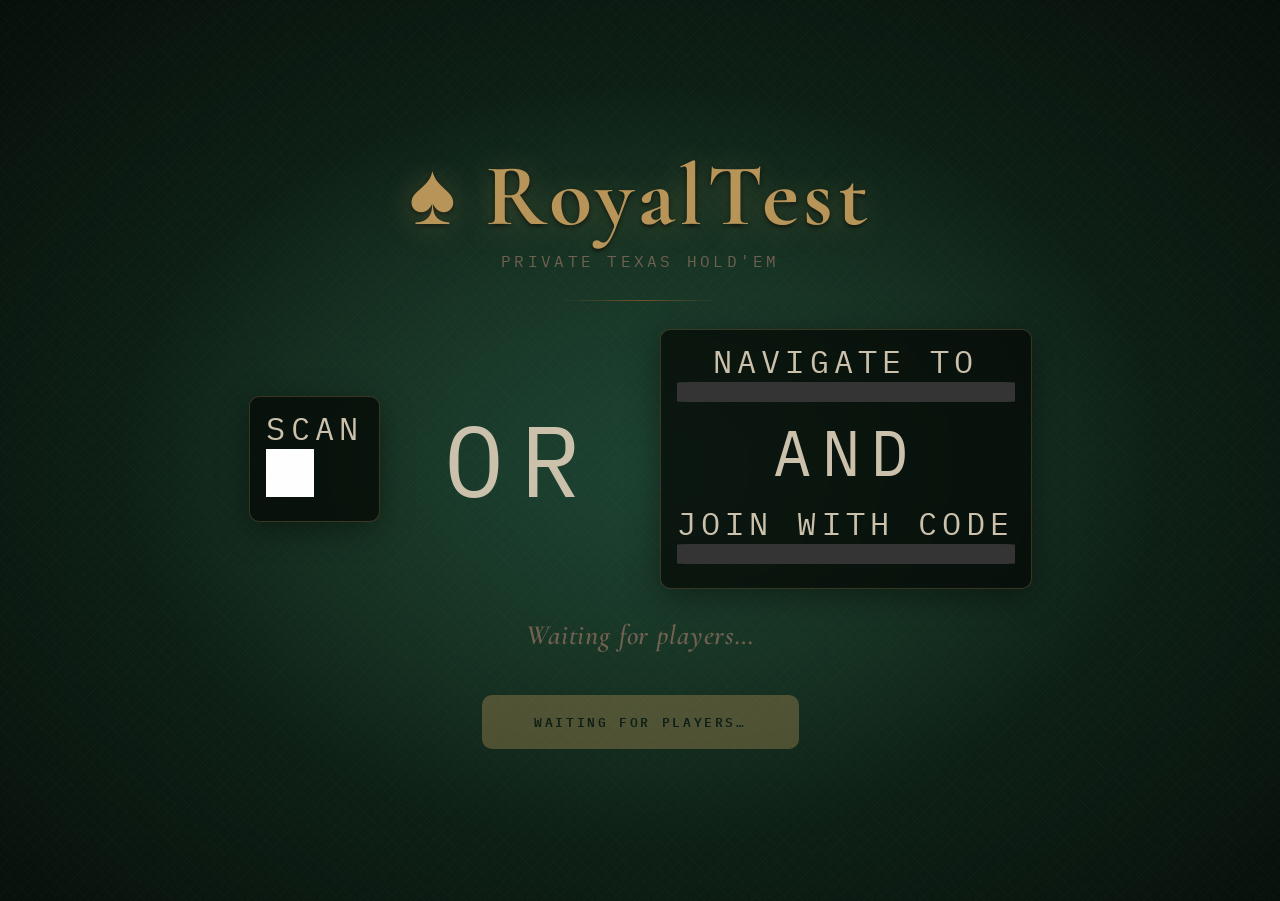
<file: public/host/index.html>
<!DOCTYPE html>
<html lang="en">
<head>
    <meta charset="UTF-8">
    <meta name="viewport" content="width=device-width, initial-scale=1.0">
    <title>RoyalTest — Table</title>
    <link rel="preconnect" href="https://fonts.googleapis.com">
    <link rel="preconnect" href="https://fonts.gstatic.com" crossorigin>
    <link rel="manifest" href="/public/manifest.json" />
    <link rel="icon" type="image/png" href="/public/images/favicon.png" />
    <link href="https://fonts.googleapis.com/css2?family=Cormorant+Garamond:ital,wght@0,400;0,500;0,600;0,700;1,400;1,600&family=IBM+Plex+Mono:wght@400;500;600&display=swap" rel="stylesheet">
    <style>
        /* ── Variables ── */
        :root {
            --bg:           #040705;
            --felt-dark:    #0c1e14;
            --felt-mid:     #153020;
            --felt-light:   #1b4030;
            --walnut:       #1c1008;
            --gold:         #b89458;
            --gold-bright:  #d4a868;
            --gold-dim:     #6e5228;
            --ivory:        #f2ece0;
            --red:          #8c1a28;
            --text:         #ccc2ac;
            --text-muted:   #706050;
            --radius:       10px;
            --host-scale:   1;
            --host-vw:      100vw;
            --host-vh:      100vh;
        }

        /* ── Reset ── */
        *, *::before, *::after { box-sizing: border-box; margin: 0; padding: 0; }

        html, body {
            width: 100%;
            height: 100%;
        }

        body {
            font-family: 'IBM Plex Mono', monospace;
            background: var(--bg);
            color: var(--text);
            overflow: hidden;
            position: relative;
        }

        #host-root {
            position: absolute;
            top: 0;
            left: 0;
            width: calc((var(--host-vw) + 1px) / var(--host-scale));
            height: calc((var(--host-vh) + 1px) / var(--host-scale));
            transform: scale(var(--host-scale));
            transform-origin: top left;
        }

        /* Grain overlay */
        body::before {
            content: '';
            position: fixed; inset: 0;
            background-image: url("data:image/svg+xml,%3Csvg xmlns='http://www.w3.org/2000/svg' width='300' height='300'%3E%3Cfilter id='n'%3E%3CfeTurbulence type='fractalNoise' baseFrequency='0.82' numOctaves='4' stitchTiles='stitch'/%3E%3CfeColorMatrix type='saturate' values='0'/%3E%3C/filter%3E%3Crect width='300' height='300' filter='url(%23n)' opacity='1'/%3E%3C/svg%3E");
            opacity: 0.024;
            pointer-events: none;
            z-index: 9999;
        }

        /* ─────────────────────────────────── */
        /* LOBBY SCREEN                        */
        /* ─────────────────────────────────── */
        #lobby-screen {
            display: flex;
            flex-direction: column;
            align-items: center;
            justify-content: center;
            height: 100%;
            gap: 0;
            position: relative;
            overflow: hidden;
            background: radial-gradient(ellipse at 50% 52%, var(--felt-light) 0%, var(--felt-mid) 28%, var(--felt-dark) 58%, #060e09 100%);
        }

        /* Breathing radial light on felt */
        #lobby-screen::before {
            content: '';
            position: absolute; inset: 0;
            background: radial-gradient(ellipse at 50% 50%, rgba(27, 64, 48, 0.55) 0%, transparent 58%);
            animation: felt-breathe 5s ease-in-out infinite alternate;
            pointer-events: none;
        }
        @keyframes felt-breathe {
            from { transform: scale(0.82); opacity: 0.45; }
            to   { transform: scale(1.18); opacity: 1; }
        }

        /* Crosshatch texture */
        #lobby-screen::after {
            content: '';
            position: absolute; inset: 0;
            background-image: url("data:image/svg+xml,%3Csvg xmlns='http://www.w3.org/2000/svg' width='14' height='14'%3E%3Cpath d='M0 0L14 14M14 0L0 14' stroke='rgba(255,255,255,0.03)' stroke-width='0.55'/%3E%3C/svg%3E");
            pointer-events: none;
        }

        .lobby-inner {
            position: relative;
            z-index: 1;
            display: flex;
            flex-direction: column;
            align-items: center;
            gap: 1.8rem;
            width: 100%;
            max-width: 900px;
            padding: 0 40px;
        }

        .lobby-logo {
            font-family: 'Cormorant Garamond', serif;
            font-size: clamp(3.5rem, 7vw, 5.5rem);
            font-weight: 700;
            color: var(--gold);
            letter-spacing: 0.05em;
            line-height: 1;
            text-shadow: 0 4px 32px rgba(184,148,88,0.32), 0 2px 4px rgba(0,0,0,0.7);
        }

        .lobby-tagline {
            font-size: 1.02rem;
            letter-spacing: 0.2em;
            text-transform: uppercase;
            color: var(--text-muted);
            margin-top: -1.2rem;
        }

        .lobby-rule {
            width: 160px; height: 1px;
            background: linear-gradient(to right, transparent, var(--gold-dim), transparent);
        }

        /* URL display */
        .join-url-box {
            background: rgba(3, 6, 4, 0.72);
            border: 1px solid rgba(184,148,88,0.28);
            border-radius: var(--radius);
            padding: 14px 36px;
            text-align: center;
            backdrop-filter: blur(6px);
            box-shadow: 0 8px 32px rgba(0,0,0,0.4);
            align-items: center;
            justify-items: center;
            padding: 16px;
        }
        .join-url-box .lbl {
            font-size: 32px;
            letter-spacing: 0.16em;
            text-transform: uppercase;
            /* color: var(--text-muted); */
            /* margin-bottom: 6px; */
        }

        .lobby-empty {
            color: var(--text-muted);
            font-style: italic;
            font-family: 'Cormorant Garamond', serif;
            font-size: 1.75rem;
            font-weight: 600;
            letter-spacing: 0.03em;
        }
        .join-qr-wrap {
            display: flex;
            flex-direction: column;
            align-items: center;
            gap: 10px;
        }
        .join-qr-frame {
            background: rgba(255,255,255,0.96);
            border-radius: 10px;
            padding: 10px;
            box-shadow: 0 4px 22px rgba(0,0,0,0.28);
        }
        #join-qr {
            width: 180px;
            height: 180px;
            display: block;
        }
        .join-qr-instructions {
            font-family: 'IBM Plex Mono', monospace;
            font-size: 0.86rem;
            letter-spacing: 0.08em;
            text-transform: uppercase;
            color: var(--gold-bright);
            max-width: 360px;
            line-height: 1.45;
        }

        /* Player badges in lobby */
        .lobby-players {
            display: flex;
            flex-wrap: wrap;
            gap: 10px;
            max-width: 800px;
            justify-content: center;
            min-height: 48px;
        }

        .lobby-player-badge {
            display: flex;
            align-items: center;
            gap: 10px;
            background: rgba(3, 6, 4, 0.65);
            border: 1px solid rgba(184,148,88,0.26);
            border-radius: 100px;
            padding: 10px 22px;
            font-family: 'Cormorant Garamond', serif;
            font-size: 1.24rem;
            font-weight: 600;
            color: var(--text);
            backdrop-filter: blur(6px);
        }
        .lobby-player-badge strong { color: var(--ivory); }
        .lobby-player-badge span {
            color: var(--gold);
            font-family: 'IBM Plex Mono', monospace;
            font-size: 1.04rem;
            font-weight: 700;
        }

        /* Start button */
        .start-btn {
            font-family: 'IBM Plex Mono', monospace;
            font-size: 0.82rem;
            font-weight: 600;
            letter-spacing: 0.2em;
            text-transform: uppercase;
            background: var(--gold);
            color: #040602;
            border: none;
            border-radius: var(--radius);
            padding: 16px 52px;
            cursor: pointer;
            box-shadow: 0 6px 28px rgba(184,148,88,0.24);
            transition: background 0.2s, transform 0.12s, box-shadow 0.2s;
        }
        .start-btn:disabled { opacity: 0.36; cursor: not-allowed; transform: none !important; box-shadow: none; }
        .start-btn:hover:not(:disabled) {
            background: var(--gold-bright);
            transform: translateY(-2px);
            box-shadow: 0 10px 36px rgba(184,148,88,0.38);
        }
        .start-btn:active:not(:disabled) { transform: scale(0.975); }

        /* ─────────────────────────────────── */
        /* GAME SCREEN                         */
        /* ─────────────────────────────────── */
        #game-screen {
            display: none;
            position: relative;
            width: 100%;
            height: 100%;
            background: radial-gradient(ellipse at 50% 46%, #081308 0%, var(--bg) 65%);
        }

        /* ── Top Bar ── */
        .top-bar {
            position: absolute; top: 0; left: 0; width: 100%;
            display: flex; justify-content: space-between; align-items: center;
            padding: 18px 36px;
            box-sizing: border-box;
            background: linear-gradient(to bottom, rgba(2,4,2,0.88) 0%, transparent 100%);
            z-index: 10;
        }

        .phase-badge {
            font-family: 'IBM Plex Mono', monospace;
            font-size: 0.86rem;
            font-weight: 600;
            letter-spacing: 0.3em;
            text-transform: uppercase;
            color: var(--gold);
            background: rgba(3, 6, 4, 0.72);
            border: 1px solid rgba(184,148,88,0.28);
            border-radius: 100px;
            padding: 10px 24px;
            backdrop-filter: blur(8px);
        }

        .turn-banner {
            font-family: 'Cormorant Garamond', serif;
            font-size: 2.02rem;
            font-weight: 600;
            color: var(--text);
            background: rgba(3, 6, 4, 0.68);
            border: 1px solid rgba(184,148,88,0.2);
            border-radius: 100px;
            padding: 10px 34px;
            backdrop-filter: blur(8px);
            animation: pulse-glow 2.8s ease-in-out infinite alternate;
        }
        @keyframes pulse-glow {
            from { box-shadow: 0 0 0 rgba(184,148,88,0); border-color: rgba(184,148,88,0.14); }
            to   { box-shadow: 0 0 18px rgba(184,148,88,0.38); border-color: rgba(184,148,88,0.5); }
        }
        .turn-banner strong { color: var(--gold-bright); font-style: italic; font-weight: 600; }

        .dealer-info {
            font-size: 0.92rem;
            letter-spacing: 0.06em;
            font-weight: 600;
            color: var(--text-muted);
        }
        #dealer-name { color: var(--text); font-weight: 600; }
        .host-controls {
            display: flex;
            align-items: center;
            gap: 10px;
        }
        .sound-toggle,
        .perf-toggle {
            border: 1px solid rgba(184,148,88,0.24);
            border-radius: 999px;
            background: rgba(3, 6, 4, 0.72);
            color: var(--text-muted);
            padding: 8px 14px;
            font-family: 'IBM Plex Mono', monospace;
            font-size: 0.62rem;
            font-weight: 600;
            letter-spacing: 0.14em;
            text-transform: uppercase;
            cursor: pointer;
        }
        .sound-toggle.active,
        .perf-toggle.active {
            color: var(--gold-bright);
            border-color: rgba(212,168,104,0.5);
        }

        /* ── Oval Poker Table ── */
        .table-container {
            position: absolute; top: 50%; left: 50%;
            transform: translate(-50%, -44%);
            width: 76%; height: 66%;
            /* Crosshatch felt texture + deep emerald radial gradient */
            background:
                url("data:image/svg+xml,%3Csvg xmlns='http://www.w3.org/2000/svg' width='14' height='14'%3E%3Cpath d='M0 0L14 14M14 0L0 14' stroke='rgba(255,255,255,0.032)' stroke-width='0.55'/%3E%3C/svg%3E"),
                radial-gradient(ellipse at 44% 40%, var(--felt-light) 0%, var(--felt-mid) 42%, var(--felt-dark) 100%);
            border-radius: 50% / 50%;
            border: 26px solid var(--walnut);
            box-shadow:
                /* Felt depth — darken the perimeter */
                inset 0 0 100px rgba(0,0,0,0.52),
                inset 0 0 35px rgba(0,0,0,0.28),
                /* Walnut inner rim highlight */
                inset 0 0 0 3px rgba(255,255,255,0.035),
                inset 0 0 0 5px rgba(0,0,0,0.4),
                /* Drop shadows */
                0 32px 90px rgba(0,0,0,0.94),
                0 12px 32px rgba(0,0,0,0.72),
                /* Outer rim definition */
                0 0 0 1px rgba(0,0,0,0.7);
        }

        /* ── Center Board ── */
        .board {
            position: absolute; top: 50%; left: 50%;
            transform: translate(-50%, -50%);
            display: flex; flex-direction: column; align-items: center; gap: 20px;
        }

        .pot-amount {
            font-family: 'Cormorant Garamond', serif;
            font-size: 2.1rem;
            font-weight: 600;
            color: var(--gold-bright);
            letter-spacing: 0.04em;
            white-space: nowrap;
            text-shadow: 0 2px 16px rgba(184,148,88,0.42);
            line-height: 1;
        }
        .pot-stack {
            display: flex;
            flex-direction: column;
            align-items: center;
            gap: 10px;
        }
        .pot-breakdown {
            display: flex;
            flex-wrap: wrap;
            justify-content: center;
            gap: 8px;
            max-width: 520px;
        }
        .pot-pill {
            padding: 8px 12px;
            border-radius: 999px;
            background: rgba(31, 46, 45, 0.86);
            border: 1px solid rgba(210, 177, 103, 0.24);
            color: var(--text-muted);
            font-size: 0.98rem;
            font-weight: 600;
            letter-spacing: 0.04em;
            text-transform: uppercase;
            box-shadow: 0 10px 22px rgba(0, 0, 0, 0.16);
        }
        .pot-pill strong {
            color: var(--gold-bright);
            font-weight: 700;
        }

        .community-cards { display: flex; gap: 10px; align-items: flex-end; }

        /* ── Cards ── */
        .card {
            width: 93px; height: 132px;
            background: var(--ivory);
            border-radius: 6px;
            box-shadow:
                0 8px 20px rgba(0,0,0,0.72),
                0 2px 4px rgba(0,0,0,0.4),
                inset 0 0 0 1px rgba(0,0,0,0.06);
            position: relative;
            color: #1a1408;
            display: inline-block;
            user-select: none;
            flex-shrink: 0;
        }
        .card.red { color: var(--red); }
        .card .top-left {
            position: absolute; top: 0px; left: 7px;
            display: block;
            font-family: 'IBM Plex Mono', monospace;
            font-size: 60px; font-weight: 800; line-height: 1;
            font-variant-numeric: tabular-nums;
            text-shadow: 0 0 0.01px currentColor, 0 0 1px currentColor;
        }
        .card .center {
            position: absolute; top: 70%; left: 50%;
            transform: translate(-50%, -50%);
            font-size: 60px; line-height: 1; font-weight: 500;
            text-shadow: 0 0 1px currentColor;
        }
        .card.placeholder {
            background: rgba(255,255,255,0.04);
            border: 1px dashed rgba(255,255,255,0.1);
            box-shadow: none;
        }

        /* ── Seats ── */
        #seats-container { position: absolute; inset: 0; }

        .seat {
            position: absolute;
            width: 184px;
            display: flex; flex-direction: column; align-items: center;
            transform: translate(-50%, -50%);
            transition: opacity 0.3s;
        }

        .seat-info {
            background: rgba(3, 7, 5, 0.9);
            border-radius: 10px;
            padding: 12px 16px;
            text-align: center;
            width: 100%;
            border: 1px solid rgba(184,148,88,0.13);
            position: relative;
            box-shadow: 0 6px 22px rgba(0,0,0,0.65);
            z-index: 2;
            backdrop-filter: blur(6px);
            transition: border-color 0.3s, box-shadow 0.3s;
        }

        .seat.active .seat-info {
            border-color: var(--gold);
            box-shadow:
                0 0 0 1px var(--gold),
                0 0 28px rgba(184,148,88,0.65),
                0 6px 22px rgba(0,0,0,0.65);
            animation: seat-glow 1.5s ease-in-out infinite alternate;
        }
        @keyframes seat-glow {
            from { box-shadow: 0 0 0 1px var(--gold), 0 0 10px rgba(184,148,88,0.35), 0 6px 22px rgba(0,0,0,0.65); }
            to   { box-shadow: 0 0 0 1px var(--gold), 0 0 34px rgba(184,148,88,0.82), 0 6px 22px rgba(0,0,0,0.65); }
        }

        .seat.folded { opacity: 0.26; filter: grayscale(90%); }

        .seat-name {
            font-family: 'Cormorant Garamond', serif;
            font-size: 1.62rem;
            font-weight: 700;
            color: var(--ivory);
            overflow: hidden; text-overflow: ellipsis; white-space: nowrap;
            letter-spacing: 0.02em;
            text-shadow: 0 1px 3px rgba(0,0,0,0.7);
        }
        .seat-chips {
            font-family: 'IBM Plex Mono', monospace;
            font-size: 1.16rem;
            font-weight: 700;
            color: var(--gold-bright);
            margin-top: 4px;
            letter-spacing: 0.04em;
            text-shadow: 0 1px 2px rgba(0,0,0,0.65);
        }

        .seat-badges {
            position: absolute; top: -11px; left: -11px;
            display: flex; gap: 3px;
        }
        .badge {
            width: 20px; height: 20px;
            border-radius: 50%;
            background: rgba(220,210,188,0.92);
            color: #1a1408;
            display: flex; align-items: center; justify-content: center;
            font-family: 'IBM Plex Mono', monospace;
            font-size: 9px; font-weight: 600;
            box-shadow: 0 2px 6px rgba(0,0,0,0.65);
        }
        .badge.sb { background: #264e7a; color: #90c0e8; }
        .badge.bb { background: #4e2670; color: #c090e0; }

        /* Bet label */
        .seat-bet {
            font-family: 'IBM Plex Mono', monospace;
            font-size: 1rem;
            font-weight: 600;
            color: var(--gold-bright);
            background: rgba(3, 6, 4, 0.82);
            border: 1px solid rgba(184,148,88,0.32);
            padding: 3px 10px;
            border-radius: 10px;
            z-index: 1; display: none;
            white-space: nowrap;
            backdrop-filter: blur(4px);
            box-shadow: 0 0 10px rgba(184,148,88,0.18);
        }
        .seat.has-bet .seat-bet { display: block; }

        /* Seat positions */
        .seat[data-pos="0"] { top: 10%; left: 15%; }   .seat[data-pos="0"] .seat-bet { top: 115%; left: 50%; transform: translateX(-50%); }
        .seat[data-pos="1"] { top: 0%;  left: 50%; }   .seat[data-pos="1"] .seat-bet { top: 115%; left: 50%; transform: translateX(-50%); }
        .seat[data-pos="2"] { top: 10%; left: 85%; }   .seat[data-pos="2"] .seat-bet { top: 115%; left: 50%; transform: translateX(-50%); }
        .seat[data-pos="3"] { top: 50%; left: 100%; }  .seat[data-pos="3"] .seat-bet { top: 50%; right: 110%; transform: translateY(-50%); }
        .seat[data-pos="4"] { top: 90%; left: 85%; }   .seat[data-pos="4"] .seat-bet { bottom: 115%; left: 50%; transform: translateX(-50%); }
        .seat[data-pos="5"] { top: 100%; left: 50%; }  .seat[data-pos="5"] .seat-bet { bottom: 115%; left: 50%; transform: translateX(-50%); }
        .seat[data-pos="6"] { top: 90%; left: 15%; }   .seat[data-pos="6"] .seat-bet { bottom: 115%; left: 50%; transform: translateX(-50%); }
        .seat[data-pos="7"] { top: 50%; left: 0%;  }   .seat[data-pos="7"] .seat-bet { top: 50%; left: 110%; transform: translateY(-50%); }

        /* Hole cards at showdown */
        .seat-hand {
            position: absolute;
            top: calc(100% + 8px);
            bottom: auto;
            display: flex; gap: 0; z-index: 3;
        }
        .seat .card { transform: scale(0.6); transform-origin: top center; }
        .seat-hand .card + .card { margin-left: -14px; }

        .winner-star {
            position: absolute; top: -18px; right: -8px;
            font-size: 1.3rem; z-index: 5;
        }

        /* ── Queue Panel ── */
        #queue-panel {
            position: absolute; bottom: 24px; left: 24px;
            background: rgba(3, 6, 4, 0.85);
            border: 1px solid rgba(184,148,88,0.2);
            border-radius: var(--radius);
            padding: 12px 18px;
            display: none; flex-direction: column; gap: 7px;
            z-index: 20; max-width: 220px;
            backdrop-filter: blur(10px);
            box-shadow: 0 8px 24px rgba(0,0,0,0.5);
        }
        #queue-panel.visible { display: flex; }
        .queue-label {
            font-size: 0.56rem;
            letter-spacing: 0.22em;
            text-transform: uppercase;
            color: var(--text-muted);
            display: flex; align-items: center; gap: 6px;
        }
        .queue-label::before { content: '⏳'; font-size: 0.78rem; }
        .queue-item {
            font-size: 0.9rem;
            color: var(--text);
            display: flex; justify-content: space-between; gap: 12px;
        }
        .queue-item span { color: var(--gold); font-size: 0.84rem; font-weight: 700; }

        /* ── Winner Overlay ── */
        #winner-overlay {
            position: absolute; bottom: 0; left: 0; right: 0;
            background: linear-gradient(to top, rgba(2,4,2,0.98) 50%, rgba(2,4,2,0.9) 80%, rgba(2,4,2,0.55) 100%);
            border-top: 1px solid rgba(184,148,88,0.4);
            display: none;
            flex-direction: column;
            justify-content: center;
            align-items: center;
            z-index: 100;
            padding: 26px 52px;
            gap: 2rem;
            box-shadow: 0 -24px 70px rgba(0,0,0,0.92);
            /* Slide up when made visible */
            animation: winner-slide-up 0.55s cubic-bezier(0.16, 1, 0.3, 1) both;
        }
        @keyframes winner-slide-up {
            from { transform: translateY(100%); }
            to   { transform: translateY(0); }
        }

        .winner-info {
            display: flex;
            flex-direction: row;
            align-items: baseline;
            justify-content: center;
            gap: 14px;
            width: min(980px, 86vw);
            flex-wrap: wrap;
        }
        #winner-title {
            font-family: 'Cormorant Garamond', serif;
            font-size: clamp(2.5rem, 5vw, 3.7rem);
            font-weight: 700;
            font-style: italic;
            color: var(--gold-bright);
            margin: 0; line-height: 1;
            text-shadow: 0 2px 20px rgba(184,148,88,0.42);
            text-align: center;
        }
        #winner-desc {
            font-family: 'Cormorant Garamond', serif;
            font-size: clamp(1.5rem, 3vw, 2.1rem);
            font-style: italic;
            font-weight: 700;
            color: var(--text-muted);
            margin: 0;
            letter-spacing: 0.02em;
            text-align: left;
        }

        #btn-next-hand {
            position: absolute;
            right: 52px;
            top: 50%;
            transform: translateY(-50%);
        }

        /* ── Winning Card Highlight ── */
        .card.winning {
            box-shadow:
                0 0 0 2px var(--gold),
                0 0 22px rgba(184,148,88,0.75),
                0 8px 20px rgba(0,0,0,0.72);
            transform: scale(1.1);
            z-index: 5; position: relative;
        }
        .seat .card.winning { transform: scale(0.66); }

        /* ─────────────────────────────────── */
        /* CHIP & CARD ANIMATIONS (preserved)  */
        /* ─────────────────────────────────── */
        @keyframes chip-fly {
            0%   { transform: translate(0, 0) scale(1); opacity: 1; }
            70%  { opacity: 1; }
            100% { transform: translate(var(--tx), var(--ty)) scale(0.55); opacity: 0; }
        }
        .flying-chip {
            position: fixed;
            width: 22px; height: 22px;
            border-radius: 50%;
            border: 3px solid var(--gold);
            background: radial-gradient(circle at 35% 35%, #f0d080, #8a6020);
            box-shadow: 0 2px 6px rgba(0,0,0,0.6), inset 0 0 0 2px rgba(255,255,255,0.15);
            pointer-events: none;
            z-index: 999;
            animation: chip-fly 0.65s cubic-bezier(0.25, 0.46, 0.45, 0.94) forwards;
        }

        @keyframes pot-pop {
            0%   { transform: scale(1); }
            40%  { transform: scale(1.18); color: var(--gold-bright); }
            100% { transform: scale(1); }
        }
        .pot-amount.popping { animation: pot-pop 0.4s ease-out; }

        @keyframes card-slide-in {
            from { opacity: 0; transform: translateY(-18px) scale(0.85); }
            to   { opacity: 1; transform: translateY(0) scale(1); }
        }
        .card.dealing {
            animation: card-slide-in 0.3s cubic-bezier(0.34, 1.3, 0.64, 1) both;
        }

        @keyframes winner-ring {
            0%   { transform: translate(-50%, -50%) scale(0.4); opacity: 0.9; }
            100% { transform: translate(-50%, -50%) scale(2.5); opacity: 0; }
        }
        .winner-burst {
            position: fixed;
            width: 80px; height: 80px;
            border-radius: 50%;
            border: 3px solid var(--gold);
            pointer-events: none;
            z-index: 998;
            animation: winner-ring 0.7s ease-out forwards;
        }

        @keyframes chip-pop-up {
            from { opacity: 1; transform: translateY(0) scale(1); }
            to   { opacity: 0; transform: translateY(-60px) scale(0.8); }
        }
        .pot-popup {
            position: fixed;
            font-family: 'IBM Plex Mono', monospace;
            font-size: 1rem;
            font-weight: 600;
            color: var(--gold-bright);
            text-shadow: 0 2px 4px rgba(0,0,0,0.8);
            pointer-events: none;
            z-index: 999;
            animation: chip-pop-up 1.1s ease-out forwards;
        }

        body.low-perf::before,
        body.low-perf #lobby-screen::before {
            display: none;
        }
        body.low-perf .turn-banner,
        body.low-perf .seat.active .seat-info,
        body.low-perf .pot-amount.popping,
        body.low-perf .card.dealing,
        body.low-perf #winner-overlay {
            animation: none !important;
        }
        body.low-perf .join-url-box,
        body.low-perf .lobby-player-badge,
        body.low-perf .phase-badge,
        body.low-perf .turn-banner,
        body.low-perf .seat-info,
        body.low-perf .seat-bet,
        body.low-perf #queue-panel {
            backdrop-filter: none;
        }
        body.low-perf .seat.active .seat-info,
        body.low-perf .table-container,
        body.low-perf .seat-info,
        body.low-perf .pot-pill,
        body.low-perf .card,
        body.low-perf .pot-amount {
            box-shadow: none;
            text-shadow: none;
        }
        body.low-perf .seat.folded {
            filter: none;
            opacity: 0.42;
        }
        #qrcode {
            align-items: center;
            justify-items: center;
            width: fit-content;
            height: fit-content;
            padding: 24px;
            background-color: white;
        }
        .mono {
            font-family: monospace;
            background-color: #333;
            border-radius: 4%;
            font-size: 24px;
            padding: 10px;
        }
        .game-token {
            font-size: 64px;
        }
        .join-url-boxes-div {
            display: flex;
            justify-items: center;
            align-items: center;
        }
        .logical {
            font-size: 100px;
            letter-spacing: 0.16em;
            text-transform: uppercase;
            /* color: var(--text-muted); */
            margin: 64px;
        }
        .little-logical {
            font-size: 64px;
            letter-spacing: 0.16em;
            text-transform: uppercase;
            /* color: var(--text-muted); */
            margin: 8px;
        }
        .join-url-box {
            padding-bottom: 24px;
            padding-top: 10px;
        }
    </style>
    

</head>
<body>

    <div id="host-root">
    <!-- ── LOBBY ── -->
    <div id="lobby-screen">
        <div class="lobby-inner">
            <div class="lobby-logo">♠ RoyalTest</div>
            <div class="lobby-tagline">Private Texas Hold'em</div>
            <div class="lobby-rule"></div>
            <div class="join-url-boxes-div">
            <div class="join-url-box">
                <div class="lbl">Scan</div>
                <!-- <div class="url" id="join-url">—</div> -->
                <div id="qrcode"></div>
                
            </div>
                            <div class="logical">OR</div>

            <div class="join-url-box">
                <div class="lbl">navigate to</div>
                <div class="mono"><span id="join-url"></span></div>
                <div class="little-logical">AND</div>
                <div class="lbl">Join with code</div>
                <div class="mono game-token"><span id="code"></span></div>
            </div>
            </div>

            <div id="lobby-list" class="lobby-players">
                <span class="lobby-empty">Waiting for players…</span>
            </div>

            <button id="btn-start" class="start-btn" disabled>Waiting for players…</button>
        </div>
    </div>

    <!-- ── GAME TABLE ── -->
    <div id="game-screen">
        <div class="top-bar">
            <div id="phase-badge" class="phase-badge">Waiting</div>
            <div id="turn-banner" class="turn-banner">Waiting to start…</div>
            <div class="host-controls">
                <button id="sound-toggle" class="sound-toggle" type="button">Sound On</button>
                <button id="perf-toggle" class="perf-toggle" type="button">TV Mode</button>
                <div class="dealer-info">Dealer: <span id="dealer-name">—</span></div>
            </div>
        </div>

        <div class="table-container">
            <div class="board">
                <div class="pot-stack">
                    <div id="pot-amount" class="pot-amount">Pot: 0</div>
                    <div id="pot-breakdown" class="pot-breakdown"></div>
                </div>
                <div id="community-cards" class="community-cards"></div>
            </div>
            <div id="seats-container"></div>
        </div>

        <div id="queue-panel">
            <div class="queue-label">Joining next hand</div>
            <div id="queue-list"></div>
        </div>
    </div>

    <!-- ── WINNER BANNER ── -->
    <div id="winner-overlay">
        <div class="winner-info">
            <div id="winner-title">&#127942; Winner</div>
            <div id="winner-desc"></div>
        </div>
        <button id="btn-next-hand" class="start-btn" style="white-space:nowrap;">Next Hand &#9654;</button>
        <div id="next-hand-countdown" style="margin-top:0.5em;font-size:0.85em;opacity:0.75;"></div>
    </div>
    </div>

    <script src="https://cdn.socket.io/4.7.5/socket.io.min.js"></script>
    <script src="/public/qrcode.min.js"></script>
    <script>
        const socket = io({
            reconnection: true,
            reconnectionAttempts: Infinity,
            reconnectionDelay: 3000,
            reconnectionDelayMax: 5000,
            timeout: 10000,
        });

        socket.on('table_admin_update', (payload) => {
            const settings = (payload && payload.settings) || {};
            const nextTimer = Number(settings.round_timer_seconds || 7);
            roundTimerSeconds = Math.max(3, Math.min(60, Math.floor(nextTimer)));
        });

        const lobbyScreen    = document.getElementById('lobby-screen');
        const gameScreen     = document.getElementById('game-screen');
        const lobbyList      = document.getElementById('lobby-list');
        const btnStart       = document.getElementById('btn-start');
        const seatsContainer = document.getElementById('seats-container');
        const communityEl    = document.getElementById('community-cards');
        const potEl          = document.getElementById('pot-amount');
        const potBreakdownEl = document.getElementById('pot-breakdown');
        const phaseBadgeEl   = document.getElementById('phase-badge');
        const turnBannerEl   = document.getElementById('turn-banner');
        const dealerNameEl   = document.getElementById('dealer-name');
        const winnerOverlay  = document.getElementById('winner-overlay');
        const winnerTitle    = document.getElementById('winner-title');
        const winnerDesc     = document.getElementById('winner-desc');
        const btnNextHand    = document.getElementById('btn-next-hand');
        const soundToggle    = document.getElementById('sound-toggle');
        const perfToggle     = document.getElementById('perf-toggle');
        const queuePanel     = document.getElementById('queue-panel');
        const queueList      = document.getElementById('queue-list');
        const joinQrCanvas   = document.getElementById('join-qr');
        const joinQrInfo     = document.getElementById('join-qr-instructions');

        // Stable seat assignment: nickname → index 0-7
        let playerSeats   = {};
        let nextSeatIndex = 0;
        let winnerCardKeys = new Set();
        let pendingGameState = null;
        let renderScheduled = false;
        let tableRectCache = null;
        let potCenterCache = null;
        let soundEnabled = true;
        let roundTimerSeconds = 7;
        let lowPerfMode = /web0s|smart-tv|smarttv|hbbtv|netcast|tizen/i.test(navigator.userAgent || '');
        const tableToken = (new URLSearchParams(window.location.search).get('token') || '').toUpperCase();

        const PHASE_NAMES = {
            waiting: 'Waiting', pre_flop: 'Pre-Flop', flop: 'Flop',
            turn: 'Turn', river: 'River', showdown: 'Showdown'
        };

        // ── Helpers ──────────────────────────────────────────────────────────
        function esc(str) {
            const d = document.createElement('div');
            d.textContent = str;
            return d.innerHTML;
        }

        function makeCard(rank, suit) {
            const isRed = suit === '♥' || suit === '♦';
            const card = document.createElement('div');
            card.className = `card${isRed ? ' red' : ''}`;
            card.innerHTML =
                `<div class="top-left">${esc(rank)}</div>` +
                `<div class="center">${suit}</div>`;
            return card;
        }

        function makePlaceholder() {
            const d = document.createElement('div');
            d.className = 'card placeholder';
            return d;
        }

        function applyLowPerfMode() {
            document.body.classList.toggle('low-perf', lowPerfMode);
            perfToggle.classList.toggle('active', lowPerfMode);
            perfToggle.textContent = lowPerfMode ? 'TV Mode On' : 'TV Mode';
        }

        function applySoundMode() {
            soundToggle.classList.toggle('active', soundEnabled);
            soundToggle.textContent = soundEnabled ? 'Sound On' : 'Muted';
        }

        function invalidateGeometryCache() {
            tableRectCache = null;
            potCenterCache = null;
        }

        function updateHostScale() {
            const baselineWidth = 1366;
            const baselineHeight = 768;
            const viewportWidth = Math.ceil(window.innerWidth);
            const viewportHeight = Math.ceil(window.innerHeight);
            const scale = Math.min(1, viewportWidth / baselineWidth, viewportHeight / baselineHeight);
            document.documentElement.style.setProperty('--host-vw', `${viewportWidth}px`);
            document.documentElement.style.setProperty('--host-vh', `${viewportHeight}px`);
            document.documentElement.style.setProperty('--host-scale', String(scale));
        }

        async function renderJoinQr(joinUrl) {
            if (!joinQrCanvas || !joinQrInfo) return;
            if (!window.QRCode || !joinUrl) {
                joinQrInfo.textContent = joinUrl || 'Waiting for table link…';
                return;
            }
            try {
                await window.QRCode.toCanvas(joinQrCanvas, joinUrl, {
                    width: 180,
                    margin: 1,
                    color: { dark: '#111111', light: '#ffffff' },
                });
                joinQrInfo.textContent = 'Scan with your phone camera to join this table.';
            } catch {
                joinQrInfo.textContent = joinUrl;
            }
        }

        function scheduleRender(state) {
            pendingGameState = state;
            if (renderScheduled) return;
            renderScheduled = true;
            requestAnimationFrame(() => {
                renderScheduled = false;
                const nextState = pendingGameState;
                pendingGameState = null;
                if (nextState) renderGame(nextState);
            });
        }

        // ── Socket events ─────────────────────────────────────────────────────
        socket.on('connect', () => {
            if (!/^[A-Z0-9]{8}$/.test(tableToken)) {
                turnBannerEl.textContent = 'Missing or invalid table token.';
                return;
            }
            socket.emit('host_connected', { token: tableToken });
            var joinUrl = `${location.protocol}//${location.host}/join?token=${tableToken}`;
            document.getElementById('join-url').textContent =
                `${location.protocol}//${location.host}/join`;
            document.getElementById("qrcode").innerHTML = "";
            document.getElementById("code").textContent=tableToken;

            new QRCode(document.getElementById("qrcode"), {
                text: joinUrl,
                width: 300,
                height: 300
            });
            turnBannerEl.textContent = joinUrl;
        });

        socket.on('disconnect', () => {
            turnBannerEl.textContent = 'Disconnected from server. Reconnecting…';
        });

        socket.io.on('reconnect_attempt', () => {
            turnBannerEl.textContent = 'Disconnected from server. Reconnecting…';
        });

        const savedHostSound = localStorage.getItem('host_sound_enabled');
        soundEnabled = savedHostSound === null ? true : savedHostSound === '1';
        applySoundMode();
        applyLowPerfMode();
        soundToggle.addEventListener('click', () => {
            soundEnabled = !soundEnabled;
            localStorage.setItem('host_sound_enabled', soundEnabled ? '1' : '0');
            applySoundMode();
        });
        perfToggle.addEventListener('click', () => {
            lowPerfMode = !lowPerfMode;
            applyLowPerfMode();
        });
        updateHostScale();
        window.addEventListener('resize', () => {
            updateHostScale();
            invalidateGeometryCache();
        });

        socket.on('lobby_update', (players) => {
            if (players.length === 0) {
                lobbyList.innerHTML = '<span class="lobby-empty">Waiting for players…</span>';
            } else {
                lobbyList.innerHTML = players.map(p =>
                    `<div class="lobby-player-badge">
                        <strong>${esc(p.nickname)}</strong>
                        <span>${p.is_connected === false ? 'offline' : '&#9679; ' + p.chips.toLocaleString()}</span>
                    </div>`
                ).join('');
            }
            btnStart.disabled = true;
            btnStart.textContent = players.length >= 2
                ? 'Waiting for admin to start…'
                : 'Waiting for players…';
        });

        socket.on('game_starting', () => {
            lobbyScreen.style.display   = 'none';
            gameScreen.style.display    = 'block';
            winnerOverlay.style.display = 'none';
            winnerCardKeys = new Set();
            invalidateGeometryCache();
        });

        socket.on('game_state', (state) => { winnerCardKeys = new Set(); scheduleRender(state); });

        socket.on('hand_over', (data) => {
            winnerCardKeys = new Set();
            const details = data.winner_details || {};
            Object.values(details).forEach(d => {
                (d.cards || []).forEach(c => winnerCardKeys.add(c.rank + c.suit));
            });

            scheduleRender(data.game_state);

            // Winner burst animations + sound
            const winners = data.winners || [];
            if (!lowPerfMode) {
                soundWin();
                const totalPotAtShowdown = prevPot > 0 ? prevPot : (data.game_state ? (data.game_state.pot || 0) : 0);
                if (totalPotAtShowdown > 0 && winners.length > 0) {
                    const chipsPerWinner = Math.max(1, Math.round((totalPotAtShowdown / winners.length) / 20));
                    let animatedWinnerCount = 0;
                    winners.forEach(w => {
                        const seatPos = playerSeats[w];
                        if (seatPos === undefined) return;
                        animatedWinnerCount += 1;
                        flyChipsToSeat(seatPos, chipsPerWinner);
                    });
                    if (animatedWinnerCount > 0) {
                        soundChip(chipsPerWinner * animatedWinnerCount);
                    }
                }
                winners.forEach(w => {
                    const seatPos = playerSeats[w];
                    if (seatPos === undefined) return;
                    const center = getSeatCenter(seatPos);
                    if (!center) return;
                    for (let i = 0; i < 3; i++) {
                        setTimeout(() => burstAt(center.x, center.y), i * 180);
                    }
                });
            }

            winnerTitle.innerHTML = '&#127942; ' + winners.map(esc).join(' &amp; ');
            const winningHands = [...new Set(
                winners
                    .map(w => details[w] && details[w].hand_name ? details[w].hand_name : '')
                    .filter(Boolean)
            )];
            winnerDesc.innerHTML = winningHands.length
                ? '— ' + winningHands.map(esc).join(' / ')
                : '';
            btnNextHand.style.display = '';
            winnerOverlay.style.display = 'flex';
            startNextHandCountdown(data.round_timer_seconds || roundTimerSeconds);
            // Reset bet tracking for next hand
            prevBets = {};
            prevPot  = 0;
        });

        socket.on('queue_update', (players) => {
            if (players.length === 0) {
                queuePanel.classList.remove('visible');
            } else {
                queueList.innerHTML = players.map(p =>
                    `<div class="queue-item">${esc(p.nickname)}<span>${p.is_connected === false ? 'offline' : '&#9679; ' + p.chips.toLocaleString()}</span></div>`
                ).join('');
                queuePanel.classList.add('visible');
            }
        });

        socket.on('game_finished', (data) => {
            cancelNextHandCountdown();
            winnerTitle.innerHTML = data.winner ? `&#127942; ${esc(data.winner)} wins the game!` : 'Game Over';
            winnerDesc.textContent = '';
            btnNextHand.style.display = 'none';
            winnerOverlay.style.display = 'flex';
        });

        let _nextHandTimer = null;

        function startNextHandCountdown(seconds) {
            let secs = Math.max(1, Number(seconds || roundTimerSeconds || 7));
            const el = document.getElementById('next-hand-countdown');
            el.textContent = `Next hand in ${secs}…`;
            _nextHandTimer = setInterval(() => {
                secs--;
                if (secs > 0) {
                    el.textContent = `Next hand in ${secs}…`;
                } else {
                    clearInterval(_nextHandTimer);
                    _nextHandTimer = null;
                    el.textContent = '';
                    winnerOverlay.style.display = 'none';
                    socket.emit('next_hand', { token: tableToken });
                }
            }, 1000);
        }

        function cancelNextHandCountdown() {
            if (_nextHandTimer) { clearInterval(_nextHandTimer); _nextHandTimer = null; }
            document.getElementById('next-hand-countdown').textContent = '';
        }

        btnStart.addEventListener('click',    () => socket.emit('start_game', { token: tableToken }));
        btnNextHand.addEventListener('click', () => {
            cancelNextHandCountdown();
            winnerOverlay.style.display = 'none';
            socket.emit('next_hand', { token: tableToken });
        });

        // ── Audio ─────────────────────────────────────────────────────────────
        let _audioCtx = null;
        function _ctx() {
            if (!_audioCtx) _audioCtx = new (window.AudioContext || window.webkitAudioContext)();
            return _audioCtx;
        }
        document.addEventListener('click', _ctx, { once: true });

        function _tone(freq, dur, type = 'sine', vol = 0.25, delay = 0) {
            if (!soundEnabled) return;
            try {
                const ctx = _ctx();
                const osc = ctx.createOscillator();
                const gain = ctx.createGain();
                osc.connect(gain); gain.connect(ctx.destination);
                osc.type = type; osc.frequency.value = freq;
                gain.gain.setValueAtTime(vol, ctx.currentTime + delay);
                gain.gain.exponentialRampToValueAtTime(0.001, ctx.currentTime + delay + dur);
                osc.start(ctx.currentTime + delay);
                osc.stop(ctx.currentTime + delay + dur);
            } catch (_) {}
        }

        function soundChip(n = 1) {
            if (lowPerfMode) return;
            for (let i = 0; i < Math.min(n, 4); i++) {
                const f = 600 + Math.random() * 200;
                _tone(f, 0.045, 'triangle', 0.22, i * 0.055);
            }
        }
        function soundDeal()     { if (!lowPerfMode) { _tone(1400, 0.035, 'triangle', 0.18); _tone(900, 0.05, 'triangle', 0.12, 0.04); } }
        function soundPotGrow()  { if (!lowPerfMode) { _tone(440, 0.09, 'sine', 0.12); _tone(660, 0.07, 'sine', 0.08, 0.1); } }
        function soundWin()      { if (!lowPerfMode) { [523, 659, 784, 1047].forEach((f, i) => _tone(f, 0.22, 'sine', 0.3, i * 0.1)); } }
        function soundFold()     { if (!lowPerfMode) { _tone(180, 0.14, 'triangle', 0.14); } }
        function soundStreet()   { if (!lowPerfMode) { [330, 415, 523].forEach((f, i) => _tone(f, 0.18, 'sine', 0.2, i * 0.03)); } }

        // ── Chip animation helpers ─────────────────────────────────────────────
        let prevBets = {};
        let prevPot  = 0;

        function getSeatCenter(pos) {
            const positions = [
                [0.15, 0.10], [0.50, 0.00], [0.85, 0.10], [1.00, 0.50],
                [0.85, 0.90], [0.50, 1.00], [0.15, 0.90], [0.00, 0.50],
            ];
            const tbl = tableRectCache ? null : document.querySelector('.table-container');
            if (!tableRectCache && tbl) {
                tableRectCache = tbl.getBoundingClientRect();
            }
            const r = tableRectCache;
            if (!r) return null;
            const [lx, ly] = positions[pos] || [0.5, 0.5];
            return { x: r.left + lx * r.width, y: r.top + ly * r.height };
        }

        function getPotCenter() {
            if (potCenterCache) return potCenterCache;
            const potEl2 = document.getElementById('pot-amount');
            if (!potEl2) return null;
            const r = potEl2.getBoundingClientRect();
            potCenterCache = { x: r.left + r.width / 2, y: r.top + r.height / 2 };
            return potCenterCache;
        }

        function flyChips(from, to, count) {
            if (!from || !to) return;
            const n = Math.min(count, 5);
            for (let i = 0; i < n; i++) {
                setTimeout(() => {
                    const chip = document.createElement('div');
                    chip.className = 'flying-chip';
                    const jx = (Math.random() - 0.5) * 14;
                    const jy = (Math.random() - 0.5) * 14;
                    chip.style.left = `${from.x - 11 + jx}px`;
                    chip.style.top  = `${from.y - 11 + jy}px`;
                    chip.style.setProperty('--tx', `${to.x - from.x - jx}px`);
                    chip.style.setProperty('--ty', `${to.y - from.y - jy}px`);
                    document.body.appendChild(chip);
                    chip.addEventListener('animationend', () => chip.remove());
                }, i * 80);
            }
        }

        function flyChipsFromSeat(pos, count) {
            if (lowPerfMode) return;
            const from = getSeatCenter(pos);
            const to   = getPotCenter();
            flyChips(from, to, count);
        }

        function flyChipsToSeat(pos, count) {
            if (lowPerfMode) return;
            const from = getPotCenter();
            const to   = getSeatCenter(pos);
            flyChips(from, to, count);
        }

        function popPot(x, y, amount) {
            if (lowPerfMode) return;
            const el = document.createElement('div');
            el.className = 'pot-popup';
            el.textContent = `+${amount.toLocaleString()}`;
            el.style.left = `${x}px`;
            el.style.top  = `${y}px`;
            document.body.appendChild(el);
            el.addEventListener('animationend', () => el.remove());
        }

        function burstAt(x, y) {
            if (lowPerfMode) return;
            const el = document.createElement('div');
            el.className = 'winner-burst';
            el.style.left = `${x}px`;
            el.style.top  = `${y}px`;
            document.body.appendChild(el);
            el.addEventListener('animationend', () => el.remove());
        }

        function pulsePot() {
            if (lowPerfMode) return;
            potEl.classList.remove('popping');
            void potEl.offsetWidth;
            potEl.classList.add('popping');
            potEl.addEventListener('animationend', () => potEl.classList.remove('popping'), { once: true });
        }

        function renderPotBreakdown(pots) {
            const items = Array.isArray(pots) ? pots.filter(p => (p.amount || 0) > 0) : [];
            if (items.length <= 1) {
                potBreakdownEl.innerHTML = '';
                return;
            }

            potBreakdownEl.innerHTML = items.map((pot, index) => {
                const label = index === 0 ? 'Main' : `Side ${index}`;
                return `<div class="pot-pill">${label} <strong>${Number(pot.amount || 0).toLocaleString()}</strong></div>`;
            }).join('');
        }

        // ── Render ────────────────────────────────────────────────────────────
        let prevPhase = null;

        function renderGame(state) {
            invalidateGeometryCache();
            phaseBadgeEl.textContent = PHASE_NAMES[state.state] || state.state;

            if (state.state !== prevPhase && prevPhase !== null) {
                if (['flop','turn','river'].includes(state.state)) soundStreet();
            }
            prevPhase = state.state;

            const newPot = state.pot || 0;
            if (newPot > prevPot && prevPot > 0) {
                pulsePot();
                soundPotGrow();
                const potCenter = getPotCenter();
                if (potCenter) popPot(potCenter.x - 30, potCenter.y - 28, newPot - prevPot);
            }
            prevPot = newPot;

            potEl.textContent        = `Pot: ${newPot.toLocaleString()}`;
            renderPotBreakdown(state.pots);
            dealerNameEl.textContent = esc(state.dealer || '—');

            if (state.state === 'showdown') {
                turnBannerEl.textContent = 'Showdown';
            } else if (state.current_player) {
                const name = esc(state.current_player);
                turnBannerEl.innerHTML = lowPerfMode ? `${name} to act` : `<strong>${name}</strong> to act`;
            } else {
                turnBannerEl.textContent = '—';
            }

            // Community cards — detect newly dealt and animate
            const prevCardCount = lowPerfMode ? 0 : communityEl.querySelectorAll('.card:not(.placeholder)').length;
            communityEl.innerHTML = '';
            for (let i = 0; i < 5; i++) {
                const c = state.community_cards && state.community_cards[i];
                const el = c ? makeCard(c.rank, c.suit) : makePlaceholder();
                if (c && winnerCardKeys.has(c.rank + c.suit)) el.classList.add('winning');
                if (!lowPerfMode && c && i >= prevCardCount) {
                    el.classList.add('dealing');
                    el.style.animationDelay = `${(i - prevCardCount) * 0.12}s`;
                    soundDeal();
                }
                communityEl.appendChild(el);
            }

            // Assign stable seats
            (state.players || []).forEach(p => {
                if (playerSeats[p.nickname] === undefined) {
                    playerSeats[p.nickname] = nextSeatIndex++ % 8;
                }
            });

            // Render seats — detect new bets and fire chip animations
            seatsContainer.innerHTML = '';
            (state.players || []).forEach(p => {
                const pos    = playerSeats[p.nickname] ?? 0;
                const newBet = p.round_bet || 0;
                const oldBet = prevBets[p.nickname] || 0;
                if (newBet > oldBet) {
                    const chips = Math.max(1, Math.round((newBet - oldBet) / 20));
                    flyChipsFromSeat(pos, chips);
                    soundChip(chips);
                    if (p.folded) soundFold();
                }
                prevBets[p.nickname] = newBet;

                const hasBet   = p.round_bet > 0;
                const isWinner = (state.winners || []).includes(p.nickname);

                const seat = document.createElement('div');
                seat.className = [
                    'seat',
                    p.is_current && state.state !== 'showdown' ? 'active' : '',
                    p.folded ? 'folded' : '',
                    hasBet ? 'has-bet' : '',
                ].filter(Boolean).join(' ');
                seat.setAttribute('data-pos', pos);

                let badgesHtml = '';
                if (p.is_dealer) badgesHtml += `<div class="badge d">D</div>`;
                if (p.is_sb)     badgesHtml += `<div class="badge sb">S</div>`;
                if (p.is_bb)     badgesHtml += `<div class="badge bb">B</div>`;

                seat.innerHTML = `
                    <div class="seat-bet">&#9679; ${p.round_bet.toLocaleString()}</div>
                    <div class="seat-badges">${badgesHtml}</div>
                    ${isWinner ? '<div class="winner-star">&#127942;</div>' : ''}
                    <div class="seat-info">
                        <div class="seat-name">${esc(p.nickname)}</div>
                        <div class="seat-chips">&#9679; ${p.chips.toLocaleString()}</div>
                        ${p.is_connected === false ? '<div style="font-size:0.72rem;font-weight:600;color:#8f8261;margin-top:4px;letter-spacing:0.08em;text-transform:uppercase;">Disconnected</div>' : ''}
                        ${p.all_in ? '<div style="font-size:0.72rem;font-weight:600;color:#d2b167;margin-top:4px;letter-spacing:0.08em;text-transform:uppercase;">All-in</div>' : ''}
                        ${p.folded ? '<div style="font-size:0.78rem;font-weight:600;color:#8c3a3a;margin-top:4px;letter-spacing:0.08em;text-transform:uppercase;">Folded</div>' : ''}
                    </div>
                `;

                // Hole cards at showdown
                if (p.hand && p.hand.length > 0) {
                    const handRow = document.createElement('div');
                    handRow.className = 'seat-hand';
                    p.hand.forEach(c => {
                        const cardEl = makeCard(c.rank, c.suit);
                        if (winnerCardKeys.has(c.rank + c.suit)) cardEl.classList.add('winning');
                        handRow.appendChild(cardEl);
                    });
                    seat.appendChild(handRow);

                }

                seatsContainer.appendChild(seat);
            });
        }
    </script>
</body>
</html>
</file>
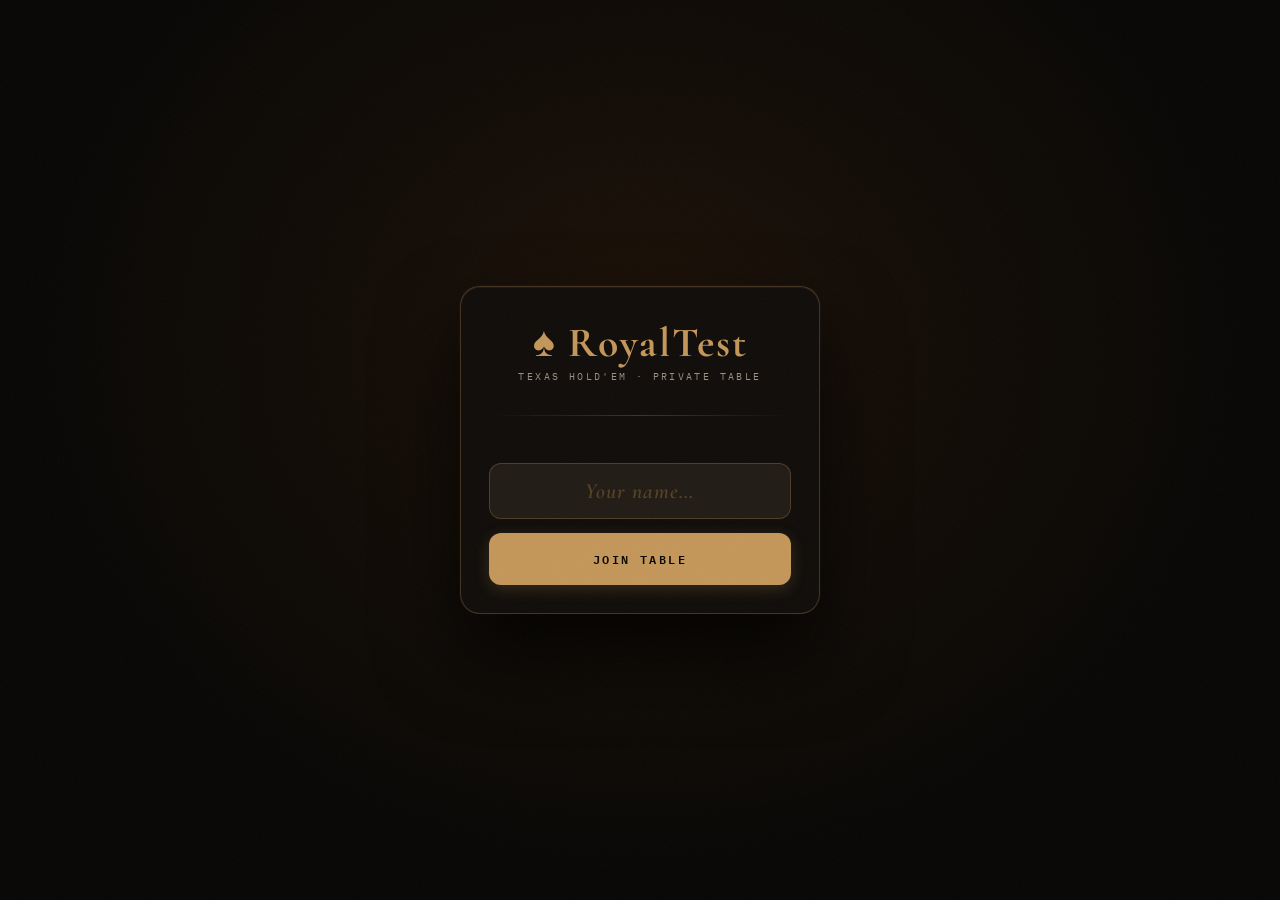
<file: public/player/index.html>
<!DOCTYPE html>
<html lang="en">
<head>
    <meta charset="UTF-8">
    <meta name="viewport" content="width=device-width, initial-scale=1.0, user-scalable=no">
    <title>RoyalTest</title>
    <link rel="preconnect" href="https://fonts.googleapis.com">
    <link rel="preconnect" href="https://fonts.gstatic.com" crossorigin>
    <link rel="icon" type="image/png" href="/public/images/favicon.png" />

    <link href="https://fonts.googleapis.com/css2?family=Cormorant+Garamond:ital,wght@0,400;0,500;0,600;0,700;1,400&family=IBM+Plex+Mono:wght@400;500;600&display=swap" rel="stylesheet">
    <style>
        /* ── Variables ── */
        :root {
            --bg:          #080705;
            --surface:     #100d0a;
            --surface-2:   #181410;
            --surface-3:   #221c16;
            --border:      rgba(196, 151, 90, 0.13);
            --border-warm: rgba(196, 151, 90, 0.28);
            --gold:        #c4975a;
            --gold-bright: #e8c572;
            --gold-dim:    #7a5c2e;
            --ivory:       #e8e2d4;
            --ivory-dim:   #9c9082;
            --red-dark:    #5c1122;
            --red:         #8b1e33;
            --teal-dark:   #112b2a;
            --teal:        #1a4645;
            --green-dark:  #1e3d12;
            --green:       #2d5a1e;
            --radius:      12px;
            --radius-lg:   20px;
        }

        /* ── Reset ── */
        *, *::before, *::after { box-sizing: border-box; margin: 0; padding: 0; }

        /* ── Body ── */
        body {
            font-family: 'IBM Plex Mono', monospace;
            background-color: var(--bg);
            color: var(--ivory);
            display: flex;
            flex-direction: column;
            height: 100vh;
            height: 100dvh;
            overflow: hidden;
            position: relative;
        }

        /* Grain overlay — leather atmosphere */
        body::before {
            content: '';
            position: fixed;
            inset: 0;
            background-image: url("data:image/svg+xml,%3Csvg xmlns='http://www.w3.org/2000/svg' width='300' height='300'%3E%3Cfilter id='n'%3E%3CfeTurbulence type='fractalNoise' baseFrequency='0.82' numOctaves='4' stitchTiles='stitch'/%3E%3CfeColorMatrix type='saturate' values='0'/%3E%3C/filter%3E%3Crect width='300' height='300' filter='url(%23n)' opacity='1'/%3E%3C/svg%3E");
            opacity: 0.032;
            pointer-events: none;
            z-index: 9999;
        }

        /* ── Screens ── */
        .screen { display: none; flex-direction: column; flex: 1; overflow: hidden; }
        .screen.active { display: flex; }

        /* ─────────────────────────────── */
        /* JOIN SCREEN                     */
        /* ─────────────────────────────── */
        #join-screen {
            align-items: center;
            justify-content: center;
            padding: 24px;
            background: radial-gradient(ellipse at 50% 38%, #1c1108 0%, #080705 68%);
        }

        .join-card {
            width: 100%;
            max-width: 360px;
            background: var(--surface);
            border: 1px solid var(--border-warm);
            border-radius: var(--radius-lg);
            padding: 36px 28px 28px;
            box-shadow:
                0 40px 80px rgba(0,0,0,0.8),
                0 0 0 1px rgba(255,255,255,0.025),
                inset 0 1px 0 rgba(196,151,90,0.08);
            display: flex;
            flex-direction: column;
            gap: 0;
        }

        .join-logo {
            font-family: 'Cormorant Garamond', serif;
            font-weight: 700;
            font-size: 2.6rem;
            color: var(--gold);
            letter-spacing: 0.04em;
            text-align: center;
            line-height: 1;
            margin-bottom: 6px;
        }
        .join-tagline {
            text-align: center;
            font-size: 0.62rem;
            letter-spacing: 0.24em;
            text-transform: uppercase;
            color: var(--ivory-dim);
            margin-bottom: 32px;
        }
        .join-divider {
            height: 1px;
            background: linear-gradient(to right, transparent, var(--border-warm), transparent);
            margin-bottom: 24px;
        }

        .join-error {
            color: #e06060;
            font-size: 0.72rem;
            letter-spacing: 0.04em;
            min-height: 1.1em;
            margin-bottom: 10px;
            text-align: center;
        }

        .join-input {
            width: 100%;
            background: var(--surface-3);
            border: 1px solid var(--border-warm);
            border-radius: var(--radius);
            color: var(--ivory);
            font-family: 'Cormorant Garamond', serif;
            font-size: 1.35rem;
            font-weight: 600;
            padding: 14px 18px;
            outline: none;
            text-align: center;
            letter-spacing: 0.05em;
            transition: border-color 0.2s, box-shadow 0.2s;
            margin-bottom: 14px;
        }
        .join-input:focus {
            border-color: var(--gold);
            box-shadow: 0 0 0 3px rgba(196,151,90,0.1);
        }
        .join-input::placeholder { color: var(--gold-dim); opacity: 0.6; font-style: italic; }

        .btn-join-main {
            width: 100%;
            background: var(--gold);
            color: #0a0805;
            border: none;
            border-radius: var(--radius);
            font-family: 'IBM Plex Mono', monospace;
            font-size: 0.78rem;
            font-weight: 600;
            letter-spacing: 0.2em;
            text-transform: uppercase;
            padding: 16px;
            cursor: pointer;
            transition: background 0.2s, transform 0.12s, box-shadow 0.2s;
            box-shadow: 0 4px 16px rgba(196,151,90,0.22);
        }
        .btn-join-main:active  { transform: scale(0.97); }
        .btn-join-main:hover   { background: var(--gold-bright); box-shadow: 0 6px 24px rgba(196,151,90,0.38); }

        /* ─────────────────────────────── */
        /* QUEUE SCREEN                    */
        /* ─────────────────────────────── */
        #queue-screen {
            align-items: center;
            justify-content: center;
            padding: 24px;
            background: radial-gradient(ellipse at 50% 38%, #1c1108 0%, #080705 68%);
        }
        .queue-card {
            width: 100%;
            max-width: 360px;
            background: var(--surface);
            border: 1px solid var(--border-warm);
            border-radius: var(--radius-lg);
            padding: 40px 28px;
            box-shadow: 0 40px 80px rgba(0,0,0,0.8);
            text-align: center;
            display: flex;
            flex-direction: column;
            align-items: center;
            gap: 0;
        }
        .queue-icon {
            font-size: 2.2rem;
            margin-bottom: 18px;
            display: inline-block;
            animation: rock 3s ease-in-out infinite;
        }
        @keyframes rock {
            0%,100% { transform: rotate(-8deg); }
            50%      { transform: rotate(8deg);  }
        }
        .queue-title {
            font-family: 'Cormorant Garamond', serif;
            font-size: 1.7rem;
            color: var(--gold);
            font-weight: 600;
            margin-bottom: 8px;
        }
        .queue-sub {
            font-size: 0.72rem;
            color: var(--ivory-dim);
            letter-spacing: 0.06em;
            margin-bottom: 28px;
            line-height: 1.7;
        }
        .player-chip-badge {
            display: inline-flex;
            align-items: center;
            gap: 10px;
            background: rgba(196,151,90,0.07);
            border: 1px solid var(--gold);
            border-radius: 100px;
            padding: 10px 22px;
            font-family: 'Cormorant Garamond', serif;
            font-size: 1.2rem;
            color: var(--gold);
            font-weight: 600;
            margin-bottom: 22px;
            box-shadow: 0 0 16px rgba(196,151,90,0.12);
        }
        .queue-waiting {
            font-size: 0.65rem;
            letter-spacing: 0.2em;
            text-transform: uppercase;
            color: var(--ivory-dim);
            animation: breathe 2.2s ease-in-out infinite alternate;
        }
        @keyframes breathe { from { opacity: 0.35; } to { opacity: 0.9; } }

        /* ─────────────────────────────── */
        /* LOBBY SCREEN                    */
        /* ─────────────────────────────── */
        #lobby-screen {
            align-items: center;
            padding: 28px 20px;
            gap: 16px;
            background: radial-gradient(ellipse at 50% 28%, #1c1108 0%, #080705 75%);
            overflow-y: auto;
        }
        .lobby-logo {
            font-family: 'Cormorant Garamond', serif;
            font-size: 1.9rem;
            font-weight: 700;
            color: var(--gold);
            letter-spacing: 0.04em;
            text-align: center;
        }
        .lobby-waiting {
            font-size: 0.65rem;
            letter-spacing: 0.18em;
            text-transform: uppercase;
            color: var(--ivory-dim);
            animation: breathe 2.2s ease-in-out infinite alternate;
        }
        #my-badge {
            display: inline-flex;
            align-items: center;
            gap: 10px;
            background: rgba(196,151,90,0.07);
            border: 1px solid var(--gold);
            border-radius: 100px;
            padding: 10px 24px;
            font-family: 'Cormorant Garamond', serif;
            font-size: 1.25rem;
            color: var(--gold);
            font-weight: 600;
            box-shadow: 0 0 16px rgba(196,151,90,0.12);
        }
        .lobby-list {
            width: 100%;
            max-width: 360px;
            background: var(--surface);
            border: 1px solid var(--border);
            border-radius: var(--radius);
            overflow: hidden;
        }
        .lobby-item {
            display: flex;
            justify-content: space-between;
            align-items: center;
            padding: 11px 16px;
            border-bottom: 1px solid var(--border);
            font-size: 0.88rem;
            font-weight: 600;
            letter-spacing: 0.03em;
        }
        .lobby-item:last-child { border-bottom: none; }
        .lobby-item.me { color: var(--gold); }
        .lobby-item .l-chips { color: var(--ivory-dim); font-size: 0.82rem; font-weight: 600; }

        /* ─────────────────────────────── */
        /* GAME SCREEN                     */
        /* ─────────────────────────────── */
        #game-screen {
            background: var(--bg);
            flex-direction: column;
            position: relative;
            overflow: hidden;
            --action-inset: 112px;
        }
        #game-screen.raise-open { --action-inset: min(48vh, 430px); }

        /* Felt area — top section */
        .felt-area {
            flex: 1;
            display: flex;
            flex-direction: column;
            padding: 10px 12px var(--action-inset);
            gap: 8px;
            min-height: 0;
            background: radial-gradient(ellipse at 50% 15%, #0e180c 0%, #070905 55%, var(--bg) 100%);
            transition: padding-bottom 0.2s ease;
        }

        /* ── Status Banner ── */
        .status-banner {
            padding: 11px 14px;
            border-radius: var(--radius);
            font-size: clamp(0.9rem, 2.7vw, 1.05rem);
            font-weight: 700;
            letter-spacing: 0.05em;
            text-align: center;
            background: rgba(0,0,0,0.45);
            border: 1px solid var(--border);
            color: var(--ivory-dim);
            transition: background 0.3s, border-color 0.3s, color 0.3s, box-shadow 0.3s;
        }
        .status-banner.my-turn {
            background: rgba(196,151,90,0.1);
            border-color: var(--gold);
            color: var(--gold-bright);
            animation: turn-pulse 1.6s ease-in-out infinite alternate;
        }
        @keyframes turn-pulse {
            from { box-shadow: 0 0 6px rgba(196,151,90,0.15); }
            to   { box-shadow: 0 0 22px rgba(196,151,90,0.45); }
        }
        .status-banner.result {
            background: rgba(196,151,90,0.06);
            border-color: rgba(196,151,90,0.35);
            color: var(--gold-bright);
        }

        .sound-toggle {
            align-self: flex-end;
            border: 1px solid var(--border);
            border-radius: 999px;
            background: rgba(0,0,0,0.45);
            color: var(--ivory-dim);
            padding: 5px 12px;
            font-family: 'IBM Plex Mono', monospace;
            font-size: 0.66rem;
            font-weight: 700;
            letter-spacing: 0.1em;
            text-transform: uppercase;
            cursor: pointer;
            margin-top: -2px;
            flex-shrink: 0;
        }
        .sound-toggle.active {
            color: var(--gold-bright);
            border-color: var(--gold);
            background: rgba(196,151,90,0.08);
        }

        /* ── Mini Players Strip ── */
        .mini-players {
            display: flex;
            gap: 6px;
            overflow-x: auto;
            scrollbar-width: none;
            padding-bottom: 2px;
            flex-shrink: 0;
        }
        .mini-players::-webkit-scrollbar { display: none; }
        .mini-player {
            display: flex;
            flex-direction: column;
            align-items: center;
            background: var(--surface-2);
            border: 1px solid var(--border);
            border-radius: 8px;
            padding: 7px 11px;
            font-size: 0.76rem;
            white-space: nowrap;
            flex-shrink: 0;
            transition: border-color 0.25s, background 0.25s;
            letter-spacing: 0.02em;
        }
        .mini-player.active {
            border-color: var(--gold);
            background: rgba(196,151,90,0.05);
        }
        .mini-player.folded { opacity: 0.28; }
        .mini-player .mp-name  { color: var(--ivory); font-size: 0.84rem; font-weight: 700; }
        .mini-player .mp-chips { color: var(--ivory-dim); font-size: 0.78rem; margin-top: 2px; font-weight: 600; }
        .mini-player .mp-bet   { color: var(--gold); font-size: 0.78rem; font-weight: 700; }
        .mini-player .mp-fold  { color: #c05050; font-size: 0.74rem; font-weight: 700; }
        .mini-player .mp-tags  { display: flex; gap: 3px; margin-top: 1px; }
        .mp-tag {
            font-size: 0.52rem;
            border-radius: 3px;
            padding: 0 3px;
            background: rgba(255,255,255,0.06);
        }
        .mp-tag.d  { color: var(--gold); }
        .mp-tag.sb { color: #5ba4d4; }
        .mp-tag.bb { color: #9b7cd4; }

        /* ── Info Bar ── */
        .info-bar {
            display: flex;
            background: var(--surface-2);
            border: 1px solid var(--border);
            border-radius: var(--radius);
            overflow: hidden;
            flex-shrink: 0;
        }
        .info-cell {
            flex: 1;
            display: flex;
            flex-direction: column;
            align-items: center;
            padding: 10px 6px;
            border-right: 1px solid var(--border);
        }
        .info-cell:last-child { border-right: none; }
        .info-label {
            font-size: clamp(0.72rem, 2.2vw, 0.82rem);
            letter-spacing: 0.08em;
            text-transform: uppercase;
            color: var(--ivory-dim);
            font-weight: 600;
            margin-bottom: 4px;
        }
        .info-val {
            font-size: clamp(1.28rem, 4.2vw, 1.55rem);
            font-weight: 700;
            color: var(--gold-bright);
            letter-spacing: 0.02em;
            line-height: 1;
        }

        /* ── Board Area ── */
        .board-area {
            flex: 1;
            display: grid;
            grid-template-columns: 1fr;
            grid-template-areas:
                'board'
                'hand';
            align-items: center;
            justify-content: center;
            justify-items: center;
            align-content: center;
            gap: 16px;
            min-height: 0;
            transition: grid-template-columns 0.22s ease, gap 0.22s ease, padding-top 0.22s ease;
        }

        #game-screen.raise-open .board-area {
            grid-template-columns: 38% 1fr;
            grid-template-areas: 'hand board';
            align-items: center;
            justify-items: stretch;
            gap: 10px;
            padding-top: 2px;
        }

        /* Community Cards */
        .community-cards {
            grid-area: board;
            display: flex;
            gap: 5px;
            align-items: center;
            transition: gap 0.22s ease, transform 0.22s ease;
        }

        #game-screen.raise-open .community-cards {
            order: 2;
            flex: 1 1 auto;
            justify-content: flex-end;
            gap: 0;
            min-width: 0;
            align-self: center;
            transform: translateX(2px);
        }

        #game-screen.raise-open .community-cards .card.small {
            margin-left: -8px;
        }

        .community-cards .card.small {
            transition: margin-left 0.22s ease;
        }

        #game-screen.raise-open .community-cards .card.small:first-child {
            margin-left: 0;
        }

        /* Hole Cards */
        .hole-cards-wrapper {
            grid-area: hand;
            display: flex;
            flex-direction: column;
            align-items: center;
            gap: 10px;
            transition: gap 0.22s ease, transform 0.22s ease;
        }

        #game-screen.raise-open .hole-cards-wrapper {
            order: 1;
            flex: 0 0 38%;
            align-items: flex-start;
            gap: 0;
            min-width: 0;
            align-self: center;
            transform: translateX(-2px);
        }

        .hole-cards {
            display: flex;
            gap: 14px;
            align-items: flex-end;
            transition: gap 0.22s ease;
        }

        #game-screen.raise-open .hole-cards {
            gap: 8px;
        }

        #game-screen.raise-open .hole-cards .card:nth-child(1) {
            transform: rotate(-4deg) translateY(2px);
        }

        #game-screen.raise-open .hole-cards .card:nth-child(2) {
            transform: rotate(4deg) translateY(2px);
        }

        #game-screen.raise-open .hand-name {
            display: none;
        }
        /* Elegant card fan */
        .hole-cards .card:nth-child(1) { transform: rotate(-5deg) translateY(4px); }
        .hole-cards .card:nth-child(2) { transform: rotate(5deg)  translateY(4px); }
        .hole-cards .card { transition: transform 0.22s ease; }

        .hand-name {
            font-family: 'Cormorant Garamond', serif;
            font-size: 1.2rem;
            font-style: italic;
            font-weight: 700;
            color: var(--gold);
            letter-spacing: 0.06em;
            min-height: 1.3em;
            text-align: center;
        }

        /* ── Cards ── */
        .card {
            background: #f6efe2;
            border-radius: 7px;
            box-shadow:
                0 8px 24px rgba(0,0,0,0.75),
                0 2px 4px rgba(0,0,0,0.4),
                inset 0 0 0 1px rgba(0,0,0,0.07);
            position: relative;
            color: #1a1208;
            user-select: none;
            flex-shrink: 0;
        }
        .card.red { color: #921525; }

        /* Small — community cards */
        .card.small { width: 46px; height: 66px; }
        .card.small .top-left {
            position: absolute; top: 3px; left: 4px;
            font-family: 'IBM Plex Mono', monospace;
            font-size: 14px; font-weight: 700; line-height: 1;
            text-shadow: 0 0 0.01px currentColor;
        }
        .card.small .bottom-right {
            position: absolute; bottom: 3px; right: 4px;
            font-family: 'IBM Plex Mono', monospace;
            font-size: 14px; font-weight: 700; line-height: 1;
            text-shadow: 0 0 0.01px currentColor;
            transform: rotate(180deg);
        }
        .card.small .center {
            position: absolute; top: 50%; left: 50%;
            transform: translate(-50%, -50%);
            font-size: 20px; line-height: 1;
        }

        /* Large — hole cards */
        .card.large { width: 90px; height: 128px; }
        .card.large { transition: width 0.22s ease, height 0.22s ease; }

        #game-screen.raise-open .card.large {
            width: 68px;
            height: 98px;
        }

        .card.large .top-left {
            position: absolute; top: 6px; left: 7px;
            font-family: 'IBM Plex Mono', monospace;
            font-size: 23px; font-weight: 700; line-height: 1;
            text-shadow: 0 0 0.01px currentColor;
            transition: top 0.22s ease, left 0.22s ease, font-size 0.22s ease;
        }

        #game-screen.raise-open .card.large .top-left {
            top: 5px;
            left: 5px;
            font-size: 17px;
        }

        .card.large .bottom-right {
            position: absolute; bottom: 6px; right: 7px;
            font-family: 'IBM Plex Mono', monospace;
            font-size: 23px; font-weight: 700; line-height: 1;
            text-shadow: 0 0 0.01px currentColor;
            transform: rotate(180deg);
            transition: bottom 0.22s ease, right 0.22s ease, font-size 0.22s ease;
        }

        #game-screen.raise-open .card.large .bottom-right {
            bottom: 5px;
            right: 5px;
            font-size: 17px;
        }

        .card.large .center {
            position: absolute; top: 50%; left: 50%;
            transform: translate(-50%, -50%);
            font-size: 46px; line-height: 1;
            transition: font-size 0.22s ease;
        }

        #game-screen.raise-open .card.large .center {
            font-size: 36px;
        }

        /* Deal animation */
        @keyframes card-deal {
            from { opacity: 0; transform: translateY(28px) scale(0.82); }
            to   { opacity: 1; }
        }
        .hole-cards .card {
            animation: card-deal 0.38s cubic-bezier(0.34, 1.5, 0.64, 1) both;
        }
        .hole-cards .card:nth-child(1) { animation-delay: 0s; }
        .hole-cards .card:nth-child(2) { animation-delay: 0.1s; }

        /* Placeholder */
        .card.placeholder {
            background: transparent;
            border: 1px dashed rgba(196,151,90,0.18);
            box-shadow: none;
        }

        /* ─────────────────────────────── */
        /* ACTION PANEL                    */
        /* ─────────────────────────────── */
        .action-panel {
            background: var(--surface);
            border-top: 1px solid var(--border-warm);
            padding: 14px 14px;
            padding-bottom: max(18px, env(safe-area-inset-bottom, 18px));
            display: none;
            flex-direction: column;
            gap: 11px;
            position: absolute;
            left: 0;
            right: 0;
            bottom: 0;
            z-index: 40;
            max-height: min(48vh, 430px);
            overflow-y: auto;
            box-shadow: 0 -16px 38px rgba(0,0,0,0.65);
            backdrop-filter: blur(3px);
        }
        .action-panel.active { display: flex; }
        .action-panel.raise-open { max-height: min(62vh, 560px); }
        .action-panel { transition: max-height 0.22s ease; }

        /* Panel header — "Your Turn" */
        .action-header {
            display: flex;
            align-items: center;
            gap: 9px;
        }
        .action-diamond {
            width: 7px; height: 7px;
            background: var(--gold);
            transform: rotate(45deg);
            flex-shrink: 0;
            box-shadow: 0 0 8px rgba(196,151,90,0.7);
            animation: diamond-pulse 1.4s ease-in-out infinite alternate;
        }
        @keyframes diamond-pulse {
            from { box-shadow: 0 0 4px rgba(196,151,90,0.4); }
            to   { box-shadow: 0 0 12px rgba(196,151,90,0.9); }
        }
        .action-header-text {
            font-size: clamp(0.82rem, 2.4vw, 0.96rem);
            letter-spacing: 0.1em;
            text-transform: uppercase;
            color: var(--gold);
            font-weight: 700;
        }

        /* Slider section */
        .slider-section {
            background: var(--surface-3);
            border: 1px solid transparent;
            border-radius: var(--radius);
            padding: 0 14px;
            max-height: 0;
            opacity: 0;
            transform: translateY(6px);
            overflow: hidden;
            pointer-events: none;
            transition:
                max-height 0.22s ease,
                opacity 0.18s ease,
                transform 0.22s ease,
                padding 0.22s ease,
                border-color 0.22s ease;
        }
        .action-panel.raise-open .slider-section {
            border-color: var(--border);
            padding: 12px 14px 10px;
            max-height: 240px;
            opacity: 1;
            transform: translateY(0);
            pointer-events: auto;
        }
        .slider-top {
            display: flex;
            justify-content: space-between;
            align-items: baseline;
            margin-bottom: 10px;
        }
        .slider-label {
            font-size: clamp(0.74rem, 2.2vw, 0.84rem);
            letter-spacing: 0.08em;
            text-transform: uppercase;
            color: var(--ivory-dim);
            font-weight: 600;
        }
        .slider-value {
            font-size: clamp(1.45rem, 4.4vw, 1.75rem);
            font-weight: 700;
            color: var(--gold-bright);
            letter-spacing: 0.02em;
        }

        .slider-track { position: relative; height: 34px; display: flex; align-items: center; }
        .slider {
            -webkit-appearance: none;
            width: 100%; height: 4px;
            border-radius: 2px;
            background: var(--surface-2);
            outline: none;
            cursor: pointer;
        }
        .slider::-webkit-slider-thumb {
            -webkit-appearance: none;
            width: 26px; height: 26px;
            border-radius: 50%;
            background: var(--gold);
            cursor: pointer;
            border: 2px solid var(--gold-bright);
            box-shadow: 0 2px 8px rgba(0,0,0,0.6), 0 0 0 4px rgba(196,151,90,0.14);
        }
        .slider::-moz-range-thumb {
            width: 26px; height: 26px;
            border-radius: 50%;
            background: var(--gold);
            cursor: pointer;
            border: 2px solid var(--gold-bright);
            box-shadow: 0 2px 8px rgba(0,0,0,0.6);
        }
        .slider-limits {
            display: flex;
            justify-content: space-between;
            font-size: clamp(0.72rem, 2vw, 0.82rem);
            color: var(--ivory-dim);
            margin-top: 5px;
            letter-spacing: 0.04em;
            font-weight: 600;
        }

        .quick-btns {
            display: flex;
            gap: 6px;
            margin-top: 9px;
        }
        .quick-btn {
            flex: 1;
            padding: 8px 3px;
            border-radius: 6px;
            border: 1px solid var(--border);
            background: var(--surface-2);
            color: var(--ivory-dim);
            font-family: 'IBM Plex Mono', monospace;
            font-size: clamp(0.74rem, 2.2vw, 0.84rem);
            font-weight: 700;
            letter-spacing: 0.03em;
            cursor: pointer;
            transition: border-color 0.14s, color 0.14s, background 0.14s;
        }
        .quick-btn:active, .quick-btn:hover {
            border-color: rgba(196,151,90,0.4);
            color: var(--gold);
            background: rgba(196,151,90,0.05);
        }

        /* Three action buttons */
        .action-buttons {
            display: grid;
            grid-template-columns: 1fr 1.1fr 1fr;
            gap: 8px;
        }
        .act-btn {
            display: flex;
            flex-direction: column;
            align-items: center;
            justify-content: center;
            border: none;
            border-radius: var(--radius);
            padding: 11px 6px;
            cursor: pointer;
            font-family: 'IBM Plex Mono', monospace;
            transition: transform 0.12s, opacity 0.12s, box-shadow 0.15s;
        }
        .act-btn:active  { transform: scale(0.95); }
        .act-btn:disabled { opacity: 0.28; cursor: not-allowed; transform: none !important; }
        .act-btn-label {
            font-size: clamp(0.74rem, 2.2vw, 0.84rem);
            letter-spacing: 0.09em;
            text-transform: uppercase;
            font-weight: 700;
            margin-bottom: 4px;
            opacity: 0.8;
        }
        .act-btn-amount {
            font-size: clamp(1.05rem, 3vw, 1.2rem);
            font-weight: 700;
            letter-spacing: 0.02em;
        }

        /* Fold */
        .btn-fold {
            background: linear-gradient(160deg, var(--red) 0%, var(--red-dark) 100%);
            color: #ffb0b8;
            border: 1px solid rgba(139,30,51,0.5);
            box-shadow: 0 4px 14px rgba(92,17,34,0.5);
        }
        .btn-fold:not(:disabled):active { box-shadow: 0 2px 6px rgba(92,17,34,0.4); }

        /* Call / Check */
        .btn-call {
            background: linear-gradient(160deg, var(--teal) 0%, var(--teal-dark) 100%);
            color: #88cdc8;
            border: 1px solid rgba(26,70,69,0.6);
            box-shadow: 0 4px 14px rgba(17,43,42,0.6);
        }
        .btn-call:not(:disabled):active { box-shadow: 0 2px 6px rgba(17,43,42,0.5); }

        /* Raise */
        .btn-raise {
            background: linear-gradient(160deg, var(--green) 0%, var(--green-dark) 100%);
            color: #a8e08a;
            border: 1px solid rgba(45,90,30,0.45);
            box-shadow: 0 4px 14px rgba(30,61,18,0.6);
        }
        .btn-raise:not(:disabled):active { box-shadow: 0 2px 6px rgba(30,61,18,0.5); }

        .raise-confirm-row {
            display: grid;
            grid-template-columns: 1fr 1.2fr;
            gap: 8px;
            max-height: 0;
            opacity: 0;
            transform: translateY(6px);
            overflow: hidden;
            pointer-events: none;
            transition:
                max-height 0.22s ease,
                opacity 0.18s ease,
                transform 0.22s ease,
                margin-top 0.22s ease;
        }
        .action-panel.raise-open .raise-confirm-row {
            max-height: 64px;
            opacity: 1;
            transform: translateY(0);
            pointer-events: auto;
            margin-top: 2px;
        }

        .raise-sub-btn {
            border: none;
            border-radius: var(--radius);
            padding: 11px 10px;
            font-family: 'IBM Plex Mono', monospace;
            font-size: clamp(0.74rem, 2.2vw, 0.84rem);
            font-weight: 700;
            letter-spacing: 0.06em;
            text-transform: uppercase;
            cursor: pointer;
        }
        .btn-raise-cancel {
            background: var(--surface-2);
            color: var(--ivory-dim);
            border: 1px solid var(--border);
        }
        .btn-raise-confirm {
            background: linear-gradient(160deg, var(--green) 0%, var(--green-dark) 100%);
            color: #b7ed9b;
            border: 1px solid rgba(45,90,30,0.45);
            box-shadow: 0 4px 14px rgba(30,61,18,0.5);
        }

        .admin-toggle {
            position: fixed;
            right: 14px;
            bottom: 14px;
            z-index: 10000;
            border: 1px solid var(--border-warm);
            border-radius: 999px;
            padding: 10px 14px;
            background: rgba(16, 13, 10, 0.94);
            color: var(--gold);
            font-family: 'IBM Plex Mono', monospace;
            font-size: 0.66rem;
            letter-spacing: 0.12em;
            text-transform: uppercase;
            display: none;
        }
        .admin-toggle.visible { display: inline-flex; }

        .admin-panel {
            position: fixed;
            right: 10px;
            bottom: 54px;
            width: min(92vw, 320px);
            max-height: min(70vh, 520px);
            overflow: auto;
            z-index: 10000;
            background: rgba(16, 13, 10, 0.98);
            border: 1px solid var(--border-warm);
            border-radius: var(--radius);
            padding: 12px;
            display: none;
            gap: 10px;
        }
        .admin-panel.visible { display: grid; }
        .admin-title {
            color: var(--gold);
            font-size: 0.72rem;
            letter-spacing: 0.08em;
            text-transform: uppercase;
            font-weight: 700;
        }
        .admin-subtitle {
            color: var(--ivory-dim);
            font-size: 0.62rem;
            letter-spacing: 0.06em;
            text-transform: uppercase;
        }
        .admin-fields {
            display: grid;
            grid-template-columns: 1fr;
            gap: 8px;
        }
        .admin-field {
            display: grid;
            gap: 4px;
        }
        .admin-field label {
            font-size: 0.62rem;
            color: var(--ivory-dim);
            letter-spacing: 0.06em;
            text-transform: uppercase;
        }
        .admin-field input {
            background: var(--surface-2);
            border: 1px solid var(--border);
            border-radius: 8px;
            color: var(--ivory);
            padding: 8px 10px;
            font-family: 'IBM Plex Mono', monospace;
            font-size: 0.82rem;
        }
        .admin-actions {
            display: grid;
            grid-template-columns: 1fr 1fr;
            gap: 8px;
        }
        .admin-btn {
            border: 1px solid var(--border-warm);
            border-radius: 8px;
            padding: 10px 8px;
            background: rgba(196,151,90,0.14);
            color: var(--ivory);
            font-family: 'IBM Plex Mono', monospace;
            font-size: 0.66rem;
            letter-spacing: 0.08em;
            text-transform: uppercase;
        }
        .admin-btn.danger {
            background: rgba(139,30,51,0.24);
            border-color: rgba(139,30,51,0.55);
            color: #ffb0b8;
        }
        .kick-list {
            display: grid;
            gap: 6px;
        }
        .kick-item {
            display: grid;
            grid-template-columns: 1fr auto;
            align-items: center;
            gap: 8px;
            padding: 8px;
            border-radius: 8px;
            border: 1px solid var(--border);
            background: rgba(255,255,255,0.02);
            font-size: 0.74rem;
        }
        .kick-item button {
            border: 1px solid rgba(139,30,51,0.55);
            border-radius: 6px;
            background: rgba(139,30,51,0.3);
            color: #ffb0b8;
            padding: 6px 8px;
            font-family: 'IBM Plex Mono', monospace;
            font-size: 0.62rem;
            letter-spacing: 0.08em;
            text-transform: uppercase;
        }

        .orientation-lock-overlay {
            display: none;
            position: fixed;
            inset: 0;
            z-index: 10001;
            padding: 24px;
            align-items: center;
            justify-content: center;
            text-align: center;
            background: radial-gradient(ellipse at 50% 40%, #1c1108 0%, #080705 72%);
            color: var(--ivory);
            font-family: 'IBM Plex Mono', monospace;
            letter-spacing: 0.04em;
            font-size: 0.88rem;
            line-height: 1.6;
        }
        body.landscape-disabled .orientation-lock-overlay { display: flex; }
        body.landscape-disabled .screen { pointer-events: none; visibility: hidden; }
    </style>
</head>
<body>

<div id="orientation-lock-overlay" class="orientation-lock-overlay" role="alert" aria-live="assertive">
    Please rotate your phone to portrait mode.
</div>

<!-- ── SCREEN: JOIN ── -->
<div id="join-screen" class="screen active">
    <div class="join-card">
        <div class="join-logo">♠ RoyalTest</div>
        <div class="join-tagline">Texas Hold'em · Private Table</div>
        <div class="join-divider"></div>
        <div class="join-error" id="join-error"></div>
        <input class="join-input" type="text" id="input-nickname"
               placeholder="Your name…" maxlength="20"
               autocomplete="off" autocapitalize="words">
        <button class="btn-join-main" id="btn-join">Join Table</button>
    </div>
</div>

<!-- ── SCREEN: QUEUE ── -->
<div id="queue-screen" class="screen" style="align-items:center;justify-content:center;padding:24px;background:radial-gradient(ellipse at 50% 38%,#1c1108 0%,#080705 68%);">
    <div class="queue-card">
        <div class="queue-icon">⏳</div>
        <div class="queue-title">Game In Progress</div>
        <div class="queue-sub">You'll be dealt in at the<br>start of the next hand.</div>
        <div class="player-chip-badge" id="my-badge-queue">···</div>
        <div class="queue-waiting">Waiting for current hand</div>
    </div>
</div>

<!-- ── SCREEN: LOBBY ── -->
<div id="lobby-screen" class="screen">
    <div class="lobby-logo">♠ RoyalTest</div>
    <div class="lobby-waiting">Waiting for game to start…</div>
    <div id="my-badge">···</div>
    <div class="lobby-list" id="lobby-list"></div>
</div>

<!-- ── SCREEN: GAME ── -->
<div id="game-screen" class="screen">

    <div class="felt-area">
        <div id="status-banner" class="status-banner">Waiting…</div>
        <button id="sound-toggle" class="sound-toggle" type="button">Sound On</button>

        <div id="mini-players" class="mini-players"></div>

        <div class="info-bar">
            <div class="info-cell">
                <div class="info-label">Pot</div>
                <div class="info-val" id="info-pot">0</div>
            </div>
            <div class="info-cell">
                <div class="info-label">Current Bet</div>
                <div class="info-val" id="info-bet">0</div>
            </div>
            <div class="info-cell">
                <div class="info-label">My Stack</div>
                <div class="info-val" id="info-chips">0</div>
            </div>
        </div>

        <div class="board-area">
            <div id="community-cards" class="community-cards"></div>
            <div class="hole-cards-wrapper">
                <div id="hole-cards" class="hole-cards"></div>
                <div id="hand-name" class="hand-name"></div>
            </div>
        </div>
    </div>

    <!-- Action Panel -->
    <div id="action-panel" class="action-panel">
        <div class="action-header">
            <div class="action-diamond"></div>
            <span class="action-header-text">Your Turn — Choose an Action</span>
        </div>

        <div class="slider-section">
            <div class="slider-top">
                <span class="slider-label">Raise to</span>
                <span class="slider-value" id="raise-amount">—</span>
            </div>
            <div class="slider-track">
                <input type="range" id="raise-slider" class="slider" min="0" max="0" value="0">
            </div>
            <div class="slider-limits">
                <span id="slider-min-label">Min</span>
                <span id="slider-max-label">All-in</span>
            </div>
            <div class="quick-btns">
                <button class="quick-btn" data-frac="0.33">⅓ Pot</button>
                <button class="quick-btn" data-frac="0.5">½ Pot</button>
                <button class="quick-btn" data-frac="1">Pot</button>
                <button class="quick-btn" data-frac="2">2× Pot</button>
            </div>
        </div>

        <div class="action-buttons">
            <button id="btn-fold" class="act-btn btn-fold">
                <span class="act-btn-label">Fold</span>
                <span class="act-btn-amount">—</span>
            </button>
            <button id="btn-call" class="act-btn btn-call">
                <span class="act-btn-label" id="call-label">Call</span>
                <span class="act-btn-amount" id="call-amount-display">—</span>
            </button>
            <button id="btn-raise" class="act-btn btn-raise">
                <span class="act-btn-label">Raise</span>
                <span class="act-btn-amount" id="raise-btn-display">—</span>
            </button>
        </div>

        <div id="raise-confirm-row" class="raise-confirm-row">
            <button id="btn-raise-cancel" class="raise-sub-btn btn-raise-cancel">Close</button>
            <button id="btn-raise-confirm" class="raise-sub-btn btn-raise-confirm">Confirm Raise</button>
        </div>
    </div>

</div>

<button id="admin-toggle" class="admin-toggle" type="button">Admin</button>
<div id="admin-panel" class="admin-panel" aria-live="polite">
    <div class="admin-title">Table Admin</div>
    <div class="admin-subtitle" id="admin-subtitle">You can manage this table.</div>
    <div class="admin-fields">
        <div class="admin-field">
            <label for="admin-initial-chips">Initial Chips</label>
            <input id="admin-initial-chips" type="number" min="100" step="100">
        </div>
        <div class="admin-field">
            <label for="admin-round-timer">Round Timer (seconds)</label>
            <input id="admin-round-timer" type="number" min="3" max="60" step="1">
        </div>
        <div class="admin-field">
            <label for="admin-small-blind">Small Blind</label>
            <input id="admin-small-blind" type="number" min="1" step="1">
        </div>
        <div class="admin-field">
            <label for="admin-big-blind">Big Blind</label>
            <input id="admin-big-blind" type="number" min="2" step="1">
        </div>
    </div>
    <div class="admin-actions">
        <button id="admin-save-settings" class="admin-btn" type="button">Save Settings</button>
        <button id="admin-start-game" class="admin-btn" type="button">Start Game</button>
    </div>
    <div class="admin-subtitle">Kick players</div>
    <div id="admin-kick-list" class="kick-list"></div>
</div>

<script src="https://cdn.socket.io/4.7.5/socket.io.min.js"></script>
<script>
    const socket = io({
        reconnection: true,
        reconnectionAttempts: Infinity,
        reconnectionDelay: 3000,
        reconnectionDelayMax: 5000,
        timeout: 10000,
    });

    const screens          = { join: document.getElementById('join-screen'), queue: document.getElementById('queue-screen'), lobby: document.getElementById('lobby-screen'), game: document.getElementById('game-screen') };
    const btnJoin          = document.getElementById('btn-join');
    const inputNickname    = document.getElementById('input-nickname');
    const joinError        = document.getElementById('join-error');
    const myBadge          = document.getElementById('my-badge');
    const lobbyList        = document.getElementById('lobby-list');
    const statusBanner     = document.getElementById('status-banner');
    const soundToggle      = document.getElementById('sound-toggle');
    const miniPlayers      = document.getElementById('mini-players');
    const infoPot          = document.getElementById('info-pot');
    const infoBet          = document.getElementById('info-bet');
    const infoChips        = document.getElementById('info-chips');
    const communityEl      = document.getElementById('community-cards');
    const holeCardsEl      = document.getElementById('hole-cards');
    const handNameEl       = document.getElementById('hand-name');
    const actionPanel      = document.getElementById('action-panel');
    const btnFold          = document.getElementById('btn-fold');
    const btnCall          = document.getElementById('btn-call');
    const btnRaise         = document.getElementById('btn-raise');
    const raiseSlider      = document.getElementById('raise-slider');
    const raiseAmount      = document.getElementById('raise-amount');
    const sliderMinLbl     = document.getElementById('slider-min-label');
    const sliderMaxLbl     = document.getElementById('slider-max-label');
    const callLabel        = document.getElementById('call-label');
    const callAmountDisplay= document.getElementById('call-amount-display');
    const raiseBtnDisplay  = document.getElementById('raise-btn-display');
    const raiseBtnLabel    = btnRaise.querySelector('.act-btn-label');
    const btnRaiseCancel   = document.getElementById('btn-raise-cancel');
    const btnRaiseConfirm  = document.getElementById('btn-raise-confirm');
    const orientationLockOverlay = document.getElementById('orientation-lock-overlay');
    const adminToggle      = document.getElementById('admin-toggle');
    const adminPanel       = document.getElementById('admin-panel');
    const adminSubtitle    = document.getElementById('admin-subtitle');
    const adminInitialChips= document.getElementById('admin-initial-chips');
    const adminRoundTimer  = document.getElementById('admin-round-timer');
    const adminSmallBlind  = document.getElementById('admin-small-blind');
    const adminBigBlind    = document.getElementById('admin-big-blind');
    const adminSaveSettings= document.getElementById('admin-save-settings');
    const adminStartGame   = document.getElementById('admin-start-game');
    const adminKickList    = document.getElementById('admin-kick-list');
    const PLAYER_SESSION_KEY = 'royaltest.playerSessionId';
    const PLAYER_NICKNAME_KEY = 'royaltest.playerNickname';
    const tableToken = (new URLSearchParams(window.location.search).get('token') || '').toUpperCase();

    let myNickname = '';
    let myChips    = 1000;
    let callAmount = 0;
    let currentPot = 0;
    let soundEnabled = true;
    let currentTurnState = null;
    let raiseStep = 1;
    let pendingJoinName = '';
    let isAdmin = false;
    let latestAdminSessionId = '';
    let latestTableSettings = { initial_chips: 1000, round_timer_seconds: 7, small_blind: 10, big_blind: 20 };
    let latestTablePlayers = [];
    let tableGameActive = false;
    const playerSessionId = getOrCreatePlayerSessionId();
    const prefersCoarsePointer = window.matchMedia('(pointer: coarse)');
    const isLandscape = window.matchMedia('(orientation: landscape)');

    async function tryLockPortrait() {
        if (screen.orientation && typeof screen.orientation.lock === 'function') {
            try { await screen.orientation.lock('portrait'); } catch { /* best-effort only */ }
        }
    }

    function updateOrientationGuard() {
        const isTouchDevice = prefersCoarsePointer.matches || navigator.maxTouchPoints > 0;
        const shouldBlock = isTouchDevice && isLandscape.matches;
        document.body.classList.toggle('landscape-disabled', shouldBlock);
    }

    tryLockPortrait();
    updateOrientationGuard();
    isLandscape.addEventListener('change', updateOrientationGuard);
    prefersCoarsePointer.addEventListener('change', updateOrientationGuard);
    window.addEventListener('resize', updateOrientationGuard);

    function setRaiseUiOpen(open) {
        actionPanel.classList.toggle('raise-open', open);
        screens.game.classList.toggle('raise-open', open);
    }

    function applySoundMode() {
        soundToggle.classList.toggle('active', soundEnabled);
        soundToggle.textContent = soundEnabled ? 'Sound On' : 'Muted';
    }

    // ── Audio ────────────────────────────────────────────────────────────────
    let _audioCtx = null;
    function _ctx() {
        if (!_audioCtx) _audioCtx = new (window.AudioContext || window.webkitAudioContext)();
        return _audioCtx;
    }
    document.addEventListener('touchstart', _ctx, { once: true });
    document.addEventListener('click',      _ctx, { once: true });

    function _tone(freq, dur, type = 'sine', vol = 0.3, delay = 0) {
        if (!soundEnabled) return;
        try {
            const ctx  = _ctx();
            const osc  = ctx.createOscillator();
            const gain = ctx.createGain();
            osc.connect(gain); gain.connect(ctx.destination);
            osc.type = type;
            osc.frequency.value = freq;
            gain.gain.setValueAtTime(vol, ctx.currentTime + delay);
            gain.gain.exponentialRampToValueAtTime(0.001, ctx.currentTime + delay + dur);
            osc.start(ctx.currentTime + delay);
            osc.stop(ctx.currentTime + delay + dur);
        } catch (_) {}
    }

    function soundDeal()     { _tone(900, 0.04, 'triangle', 0.25); _tone(1100, 0.04, 'triangle', 0.18, 0.07); }
    function soundYourTurn() { _tone(523, 0.12, 'sine', 0.35); _tone(784, 0.25, 'sine', 0.3, 0.14); }
    function soundAction()   { _tone(380, 0.06, 'triangle', 0.15); }
    function soundWin()      { [523, 659, 784, 1047].forEach((f, i) => _tone(f, 0.18, 'sine', 0.28, i * 0.11)); }
    function soundFold()     { _tone(220, 0.12, 'triangle', 0.12); }

    // ── Helpers ──────────────────────────────────────────────────────────────
    function esc(str) {
        const d = document.createElement('div');
        d.textContent = String(str);
        return d.innerHTML;
    }
    function fmt(n) { return Number(n).toLocaleString(); }

    function showScreen(name) {
        Object.values(screens).forEach(s => s.classList.remove('active'));
        screens[name].classList.add('active');
    }

    const savedPlayerSound = localStorage.getItem('player_sound_enabled');
    soundEnabled = savedPlayerSound === null ? true : savedPlayerSound === '1';
    applySoundMode();
    soundToggle.addEventListener('click', () => {
        soundEnabled = !soundEnabled;
        localStorage.setItem('player_sound_enabled', soundEnabled ? '1' : '0');
        applySoundMode();
    });

    function getOrCreatePlayerSessionId() {
        try {
            let sessionId = localStorage.getItem(PLAYER_SESSION_KEY);
            if (!sessionId) {
                sessionId = `player-${Date.now().toString(36)}-${Math.random().toString(36).slice(2, 10)}`;
                localStorage.setItem(PLAYER_SESSION_KEY, sessionId);
            }
            return sessionId;
        } catch (_) {
            return `player-${Date.now().toString(36)}-${Math.random().toString(36).slice(2, 10)}`;
        }
    }

    function saveNickname(name) {
        try {
            localStorage.setItem(PLAYER_NICKNAME_KEY, name);
        } catch (_) {}
    }

    function loadSavedNickname() {
        try {
            return (localStorage.getItem(PLAYER_NICKNAME_KEY) || '').trim();
        } catch (_) {
            return '';
        }
    }

    function applyPlayerIdentity(name, chips) {
        myNickname = name;
        myChips = chips;
        pendingJoinName = '';
        saveNickname(name);
        inputNickname.value = name;
    }

    function trySessionRejoin() {
        if (!/^[A-Z0-9]{8}$/.test(tableToken)) return;
        const name = (myNickname || pendingJoinName || loadSavedNickname()).trim();
        if (!name) return;
        pendingJoinName = name;
        inputNickname.value = name;
        if (myNickname) {
            setStatus('', 'Connection restored. Rejoining your seat…');
        } else {
            joinError.textContent = 'Rejoining your seat…';
        }
        socket.emit('join_game', { nickname: name, session_id: playerSessionId, token: tableToken });
    }

    function makeCard(rank, suit, size = 'small') {
        const isRed = suit === '♥' || suit === '♦';
        const el = document.createElement('div');
        el.className = `card ${size}${isRed ? ' red' : ''}`;
        el.innerHTML = `<div class="top-left">${esc(rank)}</div><div class="center">${suit}</div><div class="bottom-right">${esc(rank)}</div>`;
        return el;
    }

    function makePlaceholder(size = 'small') {
        const el = document.createElement('div');
        el.className = `card ${size} placeholder`;
        return el;
    }

    function setStatus(type, html) {
        statusBanner.className = `status-banner${type ? ' ' + type : ''}`;
        statusBanner.innerHTML = html;
    }

    function setAdminPanelVisible(visible) {
        adminPanel.classList.toggle('visible', visible && isAdmin);
    }

    function syncAdminForm(settings) {
        const s = settings || latestTableSettings;
        adminInitialChips.value = String(s.initial_chips || 1000);
        adminRoundTimer.value = String(s.round_timer_seconds || 7);
        adminSmallBlind.value = String(s.small_blind || 10);
        adminBigBlind.value = String(s.big_blind || 20);
    }

    function renderKickList() {
        if (!isAdmin) {
            adminKickList.innerHTML = '';
            return;
        }
        const kickable = latestTablePlayers.filter((p) => p.session_id && p.session_id !== playerSessionId);
        if (kickable.length === 0) {
            adminKickList.innerHTML = '<div class="admin-subtitle">No players to kick.</div>';
            return;
        }
        adminKickList.innerHTML = kickable.map((p) => (
            `<div class="kick-item">
                <span>${esc(p.nickname)}</span>
                <button type="button" data-kick-session="${esc(p.session_id)}">Kick</button>
            </div>`
        )).join('');
    }

    function applyAdminState() {
        adminToggle.classList.toggle('visible', isAdmin);
        if (!isAdmin) {
            setAdminPanelVisible(false);
            return;
        }
        adminInitialChips.disabled = tableGameActive;
        adminStartGame.disabled = tableGameActive;
        syncAdminForm(latestTableSettings);
        renderKickList();
    }

    function updateSliderFill() {
        const min = parseInt(raiseSlider.min, 10);
        const max = parseInt(raiseSlider.max, 10);
        const val = parseInt(raiseSlider.value, 10);
        const pct = max > min ? ((val - min) / (max - min)) * 100 : 0;
        raiseSlider.style.background =
            `linear-gradient(to right, var(--gold) ${pct}%, var(--surface-2) ${pct}%)`;
        const display = fmt(val);
        raiseAmount.textContent    = display;
        raiseBtnDisplay.textContent = display;
    }

    function setRaiseSummary(value) {
        const display = fmt(value || 0);
        raiseAmount.textContent = display;
        raiseBtnDisplay.textContent = display;
    }

    function getRaiseStep(bigBlind, minTotal, maxTotal) {
        const blind = Math.max(1, Number(bigBlind) || 1);
        const span = Math.max(0, (Number(maxTotal) || 0) - (Number(minTotal) || 0));
        if (span <= blind * 8) return 1;
        if (span <= blind * 20) return Math.max(1, Math.floor(blind / 2));
        return blind;
    }

    function snapRaiseValue(value, minTotal, maxTotal, step) {
        const min = Number(minTotal) || 0;
        const max = Number(maxTotal) || 0;
        const size = Math.max(1, Number(step) || 1);
        const bounded = Math.min(max, Math.max(min, Number(value) || min));
        if (bounded === max) return max;
        const snapped = min + Math.round((bounded - min) / size) * size;
        return Math.min(max, Math.max(min, snapped));
    }

    // ── Join ─────────────────────────────────────────────────────────────────
    function tryJoin() {
        if (!/^[A-Z0-9]{8}$/.test(tableToken)) {
            // joinError.textContent = 'Missing or invalid table token. Open the host join link.';
            // return;
        }
        const name = inputNickname.value.trim();
        if (!name) return;
        pendingJoinName = name;
        joinError.textContent = '';
        socket.emit('join_game', { nickname: name, session_id: playerSessionId, token: tableToken });
    }
    btnJoin.addEventListener('click', tryJoin);
    inputNickname.addEventListener('keydown', e => { if (e.key === 'Enter') tryJoin(); });

    // ── Raise slider ─────────────────────────────────────────────────────────
    raiseSlider.addEventListener('input', () => {
        if (!currentTurnState || !currentTurnState.can_raise) {
            updateSliderFill();
            return;
        }
        const snapped = snapRaiseValue(
            raiseSlider.value,
            currentTurnState.min_raise_total,
            currentTurnState.max_total,
            raiseStep,
        );
        raiseSlider.value = snapped;
        updateSliderFill();
    });

    document.querySelectorAll('.quick-btn').forEach(btn => {
        btn.addEventListener('click', () => {
            const frac   = parseFloat(btn.dataset.frac);
            const target = Math.round(currentPot * frac);
            const min    = parseInt(raiseSlider.min, 10);
            const max    = parseInt(raiseSlider.max, 10);
            raiseSlider.value = snapRaiseValue(target, min, max, raiseStep);
            updateSliderFill();
        });
    });

    // ── Actions ───────────────────────────────────────────────────────────────
    btnFold.addEventListener('click',  () => { soundFold();   submitAction('fold', 0); });
    btnCall.addEventListener('click',  () => { soundAction(); submitAction(callAmount > 0 ? 'call' : 'check', callAmount); });
    btnRaise.addEventListener('click', () => {
        if (btnRaise.disabled) return;
        if (currentTurnState && currentTurnState.can_short_all_in && !currentTurnState.can_raise) {
            soundAction();
            submitAction('raise', currentTurnState.max_total || 0);
            return;
        }
        soundAction();
        setRaiseUiOpen(true);
    });
    btnRaiseCancel.addEventListener('click', () => { setRaiseUiOpen(false); });
    btnRaiseConfirm.addEventListener('click', () => {
        soundAction();
        submitAction('raise', parseInt(raiseSlider.value, 10));
    });

    function submitAction(action, amount) {
        setRaiseUiOpen(false);
        actionPanel.classList.remove('active');
        setStatus('', 'Action sent…');
        socket.emit('player_action', { action, amount, token: tableToken });
    }

    adminToggle.addEventListener('click', () => {
        setAdminPanelVisible(!adminPanel.classList.contains('visible'));
    });

    adminSaveSettings.addEventListener('click', () => {
        if (!isAdmin) return;
        const payload = {
            initial_chips: Number(adminInitialChips.value || latestTableSettings.initial_chips || 1000),
            round_timer_seconds: Number(adminRoundTimer.value || latestTableSettings.round_timer_seconds || 7),
            small_blind: Number(adminSmallBlind.value || latestTableSettings.small_blind || 10),
            big_blind: Number(adminBigBlind.value || latestTableSettings.big_blind || 20),
        };
        socket.emit('admin_update_settings', { token: tableToken, settings: payload });
    });

    adminStartGame.addEventListener('click', () => {
        if (!isAdmin) return;
        const payload = {
            initial_chips: Number(adminInitialChips.value || latestTableSettings.initial_chips || 1000),
            round_timer_seconds: Number(adminRoundTimer.value || latestTableSettings.round_timer_seconds || 7),
            small_blind: Number(adminSmallBlind.value || latestTableSettings.small_blind || 10),
            big_blind: Number(adminBigBlind.value || latestTableSettings.big_blind || 20),
        };
        socket.emit('start_game', { token: tableToken, settings: payload });
    });

    adminKickList.addEventListener('click', (event) => {
        const target = event.target;
        if (!(target instanceof HTMLButtonElement)) return;
        const kickSessionId = target.dataset.kickSession;
        if (!kickSessionId) return;
        socket.emit('admin_kick_player', { token: tableToken, session_id: kickSessionId });
    });

    // ── Socket events ─────────────────────────────────────────────────────────
    socket.on('connect', () => {
        if (!/^[A-Z0-9]{8}$/.test(tableToken)) {
            inputNickname.setAttribute('placeholder', 'Game code');
            btnJoin.addEventListener('click', () => {location.replace(`${document.location.origin}${document.location.pathname}?token=${inputNickname.value}`);})
            inputNickname.addEventListener('keydown', e => { if (e.key === 'Enter') location.replace(`${document.location.origin}${document.location.pathname}?token=${inputNickname.value}`); });

            return;
        }
        trySessionRejoin();
    });

    socket.on('disconnect', () => {
        if (myNickname) {
            setStatus('result', 'Disconnected from server. Reconnecting…');
            actionPanel.classList.remove('active');
        } else {
            joinError.textContent = 'Disconnected from server. Reconnecting…';
        }
    });

    socket.io.on('reconnect_attempt', () => {
        if (myNickname) {
            setStatus('result', 'Disconnected from server. Reconnecting…');
        } else {
            joinError.textContent = 'Disconnected from server. Reconnecting…';
        }
    });

    socket.on('join_error', (d) => { joinError.textContent = d.message; });
    socket.on('start_error', (d) => {
        const message = d && d.message ? d.message : 'Unable to start game.';
        if (document.getElementById('game-screen').classList.contains('active')) {
            setStatus('result', esc(message));
        } else {
            joinError.textContent = message;
        }
    });
    socket.on('admin_error', (d) => {
        const message = d && d.message ? d.message : 'Admin action failed.';
        if (document.getElementById('game-screen').classList.contains('active')) {
            setStatus('result', esc(message));
        } else {
            joinError.textContent = message;
        }
    });
    socket.on('kicked_from_table', (d) => {
        const message = d && d.message ? d.message : 'You were removed from the table.';
        isAdmin = false;
        myNickname = '';
        pendingJoinName = '';
        latestTablePlayers = [];
        applyAdminState();
        setStatus('result', esc(message));
        joinError.textContent = message;
        showScreen('join');
    });
    socket.on('action_error', (d) => {
        setStatus('result', esc(d.message || 'Illegal action.'));
        actionPanel.classList.add('active');
    });

    socket.on('join_queued', (d) => {
        applyPlayerIdentity(d.nickname, d.chips);
        isAdmin = !!d.is_admin;
        tableGameActive = true;
        applyAdminState();
        document.getElementById('my-badge-queue').textContent = `${d.nickname}  ·  ${fmt(d.chips)}`;
        setStatus('', d.reconnected ? 'Reconnected. Waiting for the next hand…' : 'Waiting for the next hand…');
        showScreen('queue');
    });

    socket.on('join_success', (d) => {
        applyPlayerIdentity(d.nickname, d.chips);
        isAdmin = !!d.is_admin;
        tableGameActive = false;
        applyAdminState();
        myBadge.textContent = `${d.nickname}  ·  ${fmt(d.chips)}`;
        if (d.reconnected && !document.getElementById('game-screen').classList.contains('active')) {
            setStatus('', 'Reconnected to your table.');
        }
        showScreen('lobby');
    });

    socket.on('table_admin_update', (payload) => {
        latestAdminSessionId = String((payload && payload.admin_session_id) || '');
        latestTableSettings = Object.assign({}, latestTableSettings, (payload && payload.settings) || {});
        latestTablePlayers = Array.isArray(payload && payload.players) ? payload.players : latestTablePlayers;
        tableGameActive = !!(payload && payload.game_active);
        if (myNickname) {
            isAdmin = latestAdminSessionId === playerSessionId;
            adminSubtitle.textContent = isAdmin
                ? 'You can manage this table.'
                : `Admin: ${(payload && payload.admin_nickname) || '—'}`;
            applyAdminState();
        }
    });

    socket.on('lobby_update', (players) => {
        lobbyList.innerHTML = players.map(p => `
            <div class="lobby-item ${p.nickname === myNickname ? 'me' : ''}">
                <span>${esc(p.nickname)}${p.nickname === myNickname ? ' <span style="color:var(--ivory-dim);font-size:0.7em;">(you)</span>' : ''}</span>
                <span class="l-chips">⬤ ${fmt(p.chips)}</span>
            </div>`).join('');
    });

    socket.on('game_starting', () => {
        tableGameActive = true;
        showScreen('game');
        applyAdminState();
        setStatus('', 'Game starting…');
    });

    socket.on('your_hand', (d) => {
        soundDeal();
        holeCardsEl.innerHTML = '';
        (d.hand || []).forEach(c => holeCardsEl.appendChild(makeCard(c.rank, c.suit, 'large')));
        handNameEl.textContent = '';
    });

    socket.on('your_turn', (d) => {
        soundYourTurn();
        currentTurnState = d;
        callAmount = d.call_amount || 0;
        currentPot = d.pot || 0;

        // Call / Check button
        if (d.can_check) {
            callLabel.textContent = 'Check';
            callAmountDisplay.textContent = '✓';
        } else if (callAmount >= myChips) {
            callLabel.textContent = 'All-in';
            callAmountDisplay.textContent = fmt(Math.min(callAmount, myChips));
        } else {
            callLabel.textContent = 'Call';
            callAmountDisplay.textContent = fmt(callAmount);
        }

        // Slider bounds
        const minTotal = d.min_raise_total || d.max_total || 0;
        const maxTotal = d.max_total || 0;
        const canRaise = !!d.can_raise;
        const canShortAllIn = !!d.can_short_all_in;
        raiseStep = getRaiseStep(d.big_blind || 1, minTotal, maxTotal);

        raiseSlider.min = Math.min(minTotal, maxTotal);
        raiseSlider.max = maxTotal;
        raiseSlider.step = raiseStep;
        raiseSlider.value = snapRaiseValue(minTotal, minTotal, maxTotal, raiseStep);
        raiseSlider.disabled = !canRaise;
        btnRaise.disabled = !(canRaise || canShortAllIn);
        raiseBtnLabel.textContent = canRaise ? 'Raise' : (canShortAllIn ? 'All-in' : 'Raise');
        btnRaiseConfirm.textContent = canRaise ? 'Confirm Raise' : 'Confirm';
        if (!canRaise) setRaiseUiOpen(false);

        sliderMinLbl.textContent = canRaise
            ? `Min ${fmt(minTotal)} · Step ${fmt(raiseStep)}`
            : 'Full raise unavailable';
        sliderMaxLbl.textContent = `All-in ${fmt(maxTotal)}`;
        if (canRaise) {
            updateSliderFill();
        } else {
            updateSliderFill();
            setRaiseSummary(maxTotal);
        }

        setStatus('my-turn', '▶ Your turn');
        setRaiseUiOpen(false);
        actionPanel.classList.add('active');
    });

    socket.on('game_state', (state) => { renderState(state); });

    socket.on('hand_over', (d) => {
        currentTurnState = null;
        setRaiseUiOpen(false);
        actionPanel.classList.remove('active');
        renderState(d.game_state);

        const winners = d.winners || [];
        const hands   = d.winner_hands || {};
        const iWon    = winners.includes(myNickname);
        if (iWon) soundWin();
        const winStr  = winners.map(w => esc(w)).join(' &amp; ');
        const handStr = winners.map(w => hands[w] ? esc(hands[w]) : '').filter(Boolean).join(', ');

        if (iWon) {
            setStatus('result', `&#127942; You won! <span style="opacity:0.72;font-size:0.88em;">${handStr}</span>`);
        } else {
            setStatus('result', `${winStr} wins &nbsp;·&nbsp; <span style="opacity:0.65;font-size:0.88em;">${handStr}</span>`);
        }
    });

    socket.on('game_finished', (d) => {
        tableGameActive = false;
        applyAdminState();
        currentTurnState = null;
        setRaiseUiOpen(false);
        actionPanel.classList.remove('active');
        if (d.winner === myNickname) {
            setStatus('result', '&#127942; You won the whole game!');
        } else {
            setStatus('result', `Game over — ${esc(d.winner)} wins.`);
        }
    });

    // ── Render ────────────────────────────────────────────────────────────────
    function renderState(state) {
        infoPot.textContent = fmt(state.pot || 0);
        infoBet.textContent = fmt(state.current_bet || 0);
        currentPot = state.pot || 0;

        // Community cards
        communityEl.innerHTML = '';
        for (let i = 0; i < 5; i++) {
            const c = state.community_cards && state.community_cards[i];
            communityEl.appendChild(c ? makeCard(c.rank, c.suit, 'small') : makePlaceholder('small'));
        }

        // Mini players + self state
        miniPlayers.innerHTML = '';
        let isMyTurn = false;

        (state.players || []).forEach(p => {
            if (p.nickname === myNickname) {
                myChips = p.chips;
                infoChips.textContent = fmt(p.chips);
                if (p.hand_name) handNameEl.textContent = p.hand_name;
                if (p.hand && p.hand.length && state.state === 'showdown') {
                    holeCardsEl.innerHTML = '';
                    p.hand.forEach(c => holeCardsEl.appendChild(makeCard(c.rank, c.suit, 'large')));
                }
                if (p.is_current) isMyTurn = true;
                return;
            }

            const mp = document.createElement('div');
            mp.className = `mini-player${p.is_current ? ' active' : ''}${p.folded ? ' folded' : ''}`;
            const tags = [
                p.is_dealer ? '<span class="mp-tag d">D</span>' : '',
                p.is_sb     ? '<span class="mp-tag sb">SB</span>' : '',
                p.is_bb     ? '<span class="mp-tag bb">BB</span>' : '',
            ].filter(Boolean).join('');
            mp.innerHTML = `
                <div class="mp-name">${esc(p.nickname)}</div>
                ${tags ? `<div class="mp-tags">${tags}</div>` : ''}
                <div class="mp-chips">${fmt(p.chips)}</div>
                ${p.is_connected === false ? '<div class="mp-fold">offline</div>' : ''}
                ${p.all_in ? '<div class="mp-fold">all-in</div>' : ''}
                ${p.round_bet > 0 ? `<div class="mp-bet">bet ${fmt(p.round_bet)}</div>` : ''}
                ${p.folded ? '<div class="mp-fold">folded</div>' : ''}
            `;
            miniPlayers.appendChild(mp);
        });

        if (!isMyTurn) {
            setRaiseUiOpen(false);
            actionPanel.classList.remove('active');
            if (state.state !== 'showdown' && state.current_player) {
                setStatus('', `Waiting for <strong>${esc(state.current_player)}</strong>…`);
            }
        }
    }
</script>
</body>
</html>
</file>
